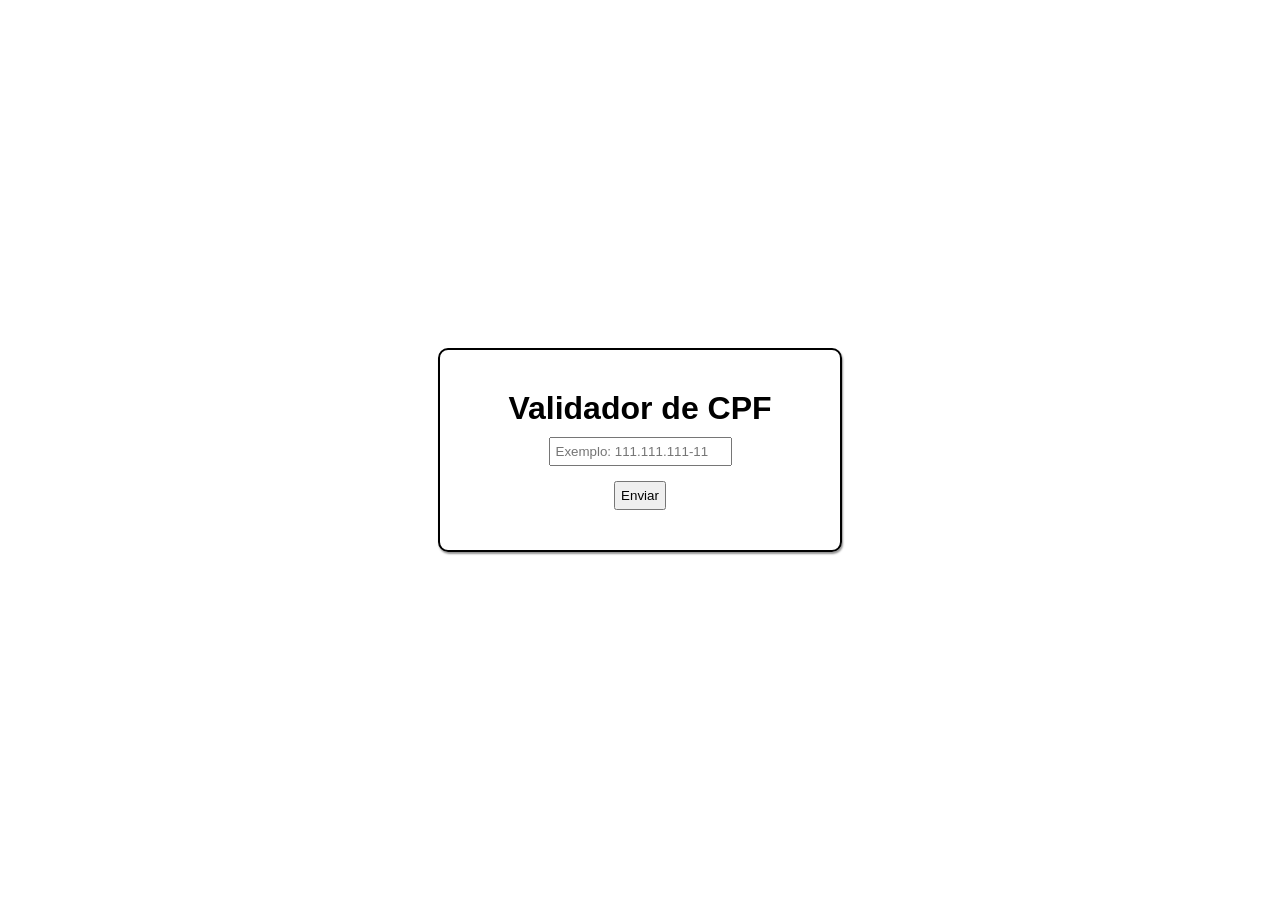
<file: lista-01/exc001/index.html>
<!DOCTYPE html>
<html lang="pt-BR">
<head>
    <meta charset="UTF-8">
    <meta name="viewport" content="width=device-width, initial-scale=1.0">
    <title>Exercício 01</title>
    <link rel="stylesheet" href="style.css">
</head>
<body>
    <div id="container">
        <div id="box">
            <h1>Validador de CPF</h1>
            <label for="icpf"></label>
            <input type="text" id="cpf" name="icpf" placeholder="Exemplo: 111.111.111-11">
            <button onclick="enviar()" id="btnEnviar">Enviar</button>
        </div>
    </div>
    <script src="script.js"></script>
</body>
</html>
</file>
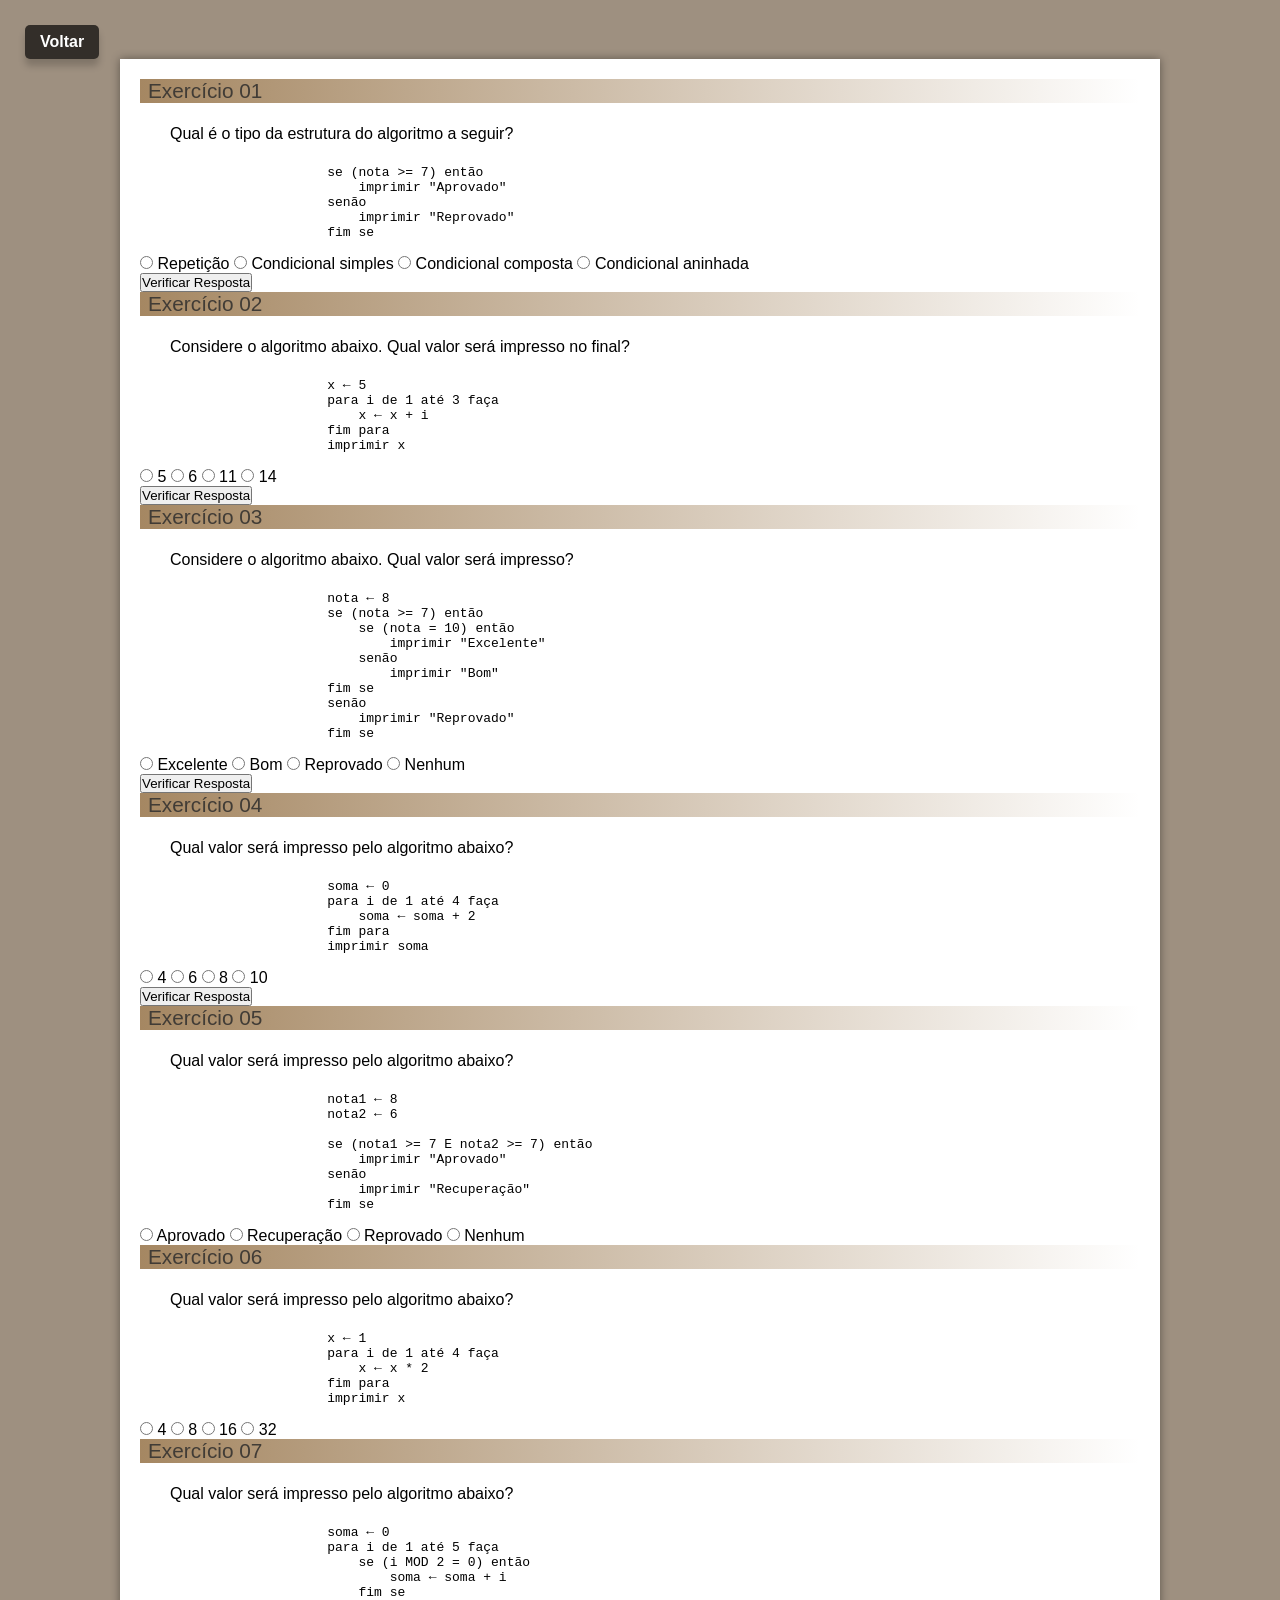
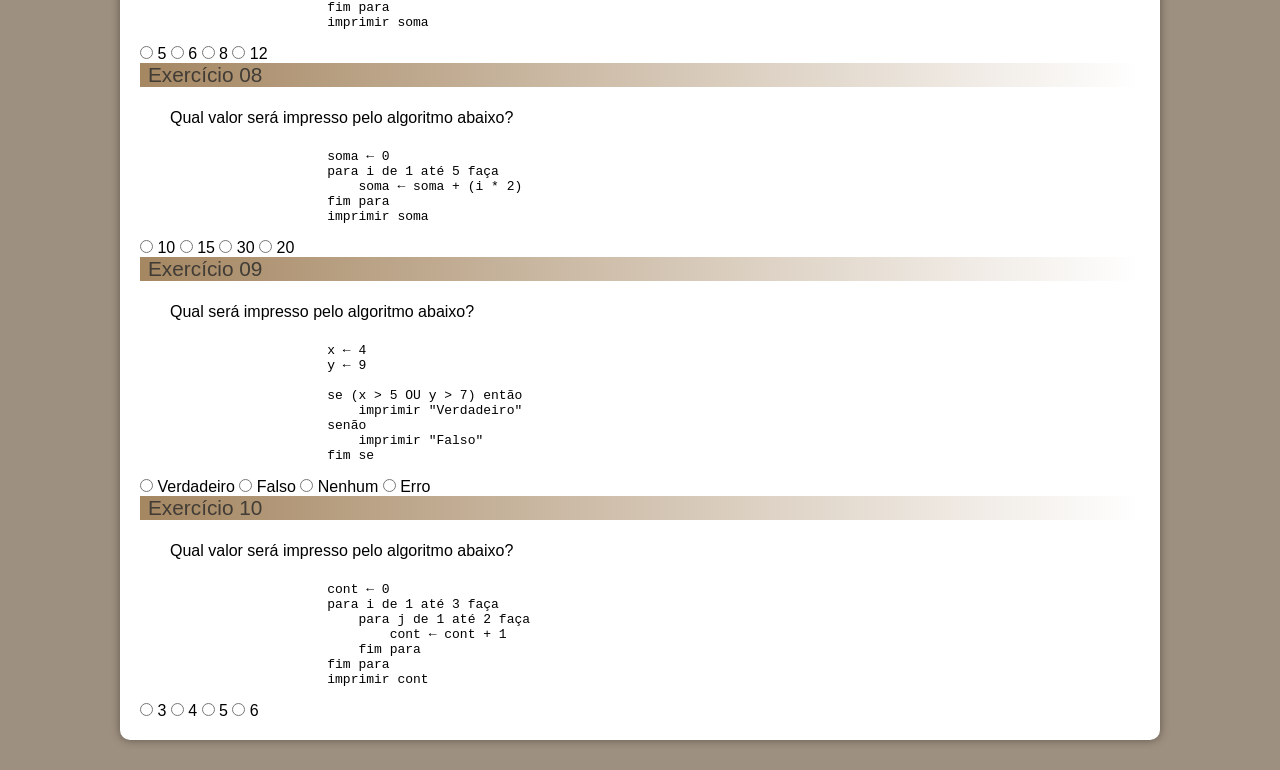
<file: atividade-02/exercicios.html>
<!DOCTYPE html>
<html lang="en">
<head>
    <meta charset="UTF-8">
    <meta name="viewport" content="width=device-width, initial-scale=1.0">
    <title>Exercícios| Algoritmos</title>
    <link rel="stylesheet" href="estilo/style.css">
</head>
<body>
    <a href="../main.html" class="button_voltar">Voltar</a>
    <main>
        <article>
            <form id="exercicios">
                <h2>Exercício 01</h2>
                <div class="question">
                    <p>Qual é o tipo da estrutura do algoritmo a seguir?</p>
                    <pre>
                        se (nota >= 7) então
                            imprimir "Aprovado"
                        senão
                            imprimir "Reprovado"
                        fim se
                    </pre>
                    <div class="options">
                        <label><input type="radio" name="q1" value="a"> Repetição</label>
                        <label><input type="radio" name="q1" value="b"> Condicional simples</label>
                        <label><input type="radio" name="q1" value="c"> Condicional composta</label>
                        <label><input type="radio" name="q1" value="d"> Condicional aninhada</label>
                    </div>
                </div>
                <button type="button" onclick="checkAnswer()">Verificar Resposta</button>

                <h2>Exercício 02</h2>
                <div class="question">
                    <p>Considere o algoritmo abaixo. Qual valor será impresso no final?</p>
                    <pre>
                        x ← 5
                        para i de 1 até 3 faça
                            x ← x + i
                        fim para
                        imprimir x
                    </pre>
                        <div class="options">
                            <label><input type="radio" name="q2" value="a"> 5</label>
                            <label><input type="radio" name="q2" value="b"> 6</label>
                            <label><input type="radio" name="q2" value="c"> 11</label>
                            <label><input type="radio" name="q2" value="d"> 14</label>
                        </div>
                </div>
                <button type="button" onclick="checkAnswer()">Verificar Resposta</button>

                <h2>Exercício 03</h2>
                <div class="question">
                    <p>Considere o algoritmo abaixo. Qual valor será impresso?</p>
                    <pre>
                        nota ← 8
                        se (nota >= 7) então
                            se (nota = 10) então
                                imprimir "Excelente"
                            senão
                                imprimir "Bom"
                        fim se
                        senão
                            imprimir "Reprovado"
                        fim se
                    </pre>
                    <div class="options">
                        <label><input type="radio" name="q3" value="a"> Excelente</label>
                        <label><input type="radio" name="q3" value="b"> Bom</label>
                        <label><input type="radio" name="q3" value="c"> Reprovado</label>
                        <label><input type="radio" name="q3" value="d"> Nenhum</label>
                    </div>
                </div>
                <button type="button" onclick="checkAnswer()">Verificar Resposta</button>

                <h2>Exercício 04</h2>
                <div class="question">
                    <p>Qual valor será impresso pelo algoritmo abaixo?</p>
                    <pre>
                        soma ← 0
                        para i de 1 até 4 faça
                            soma ← soma + 2
                        fim para
                        imprimir soma
                    </pre>
                    <div class="options">
                        <label><input type="radio" name="q4" value="a"> 4</label>
                        <label><input type="radio" name="q4" value="b"> 6</label>
                        <label><input type="radio" name="q4" value="c"> 8</label>
                        <label><input type="radio" name="q4" value="d"> 10</label>
                    </div>
                </div>   
                <button type="button" onclick="checkAnswer()">Verificar Resposta</button>

                <h2>Exercício 05</h2>
                    <div class="question">
                    <p>Qual valor será impresso pelo algoritmo abaixo?</p>
                    <pre>
                        nota1 ← 8
                        nota2 ← 6

                        se (nota1 >= 7 E nota2 >= 7) então
                            imprimir "Aprovado"
                        senão
                            imprimir "Recuperação"
                        fim se
                    </pre>
                    <div class="options">
                        <label><input type="radio" name="q5" value="a"> Aprovado</label>
                        <label><input type="radio" name="q5" value="b"> Recuperação</label>
                        <label><input type="radio" name="q5" value="c"> Reprovado</label>
                        <label><input type="radio" name="q5" value="d"> Nenhum</label>
                    </div>
                </div>

                <h2>Exercício 06</h2>
                <div class="question">
                    <p>Qual valor será impresso pelo algoritmo abaixo?</p>
                    <pre>
                        x ← 1
                        para i de 1 até 4 faça
                            x ← x * 2
                        fim para
                        imprimir x
                    </pre>
                    <div class="options">
                        <label><input type="radio" name="q6" value="a"> 4</label>
                        <label><input type="radio" name="q6" value="b"> 8</label>
                        <label><input type="radio" name="q6" value="c"> 16</label>
                        <label><input type="radio" name="q6" value="d"> 32</label>
                    </div>
                </div>

                <h2>Exercício 07</h2>
                <div class="question">
                    <p>Qual valor será impresso pelo algoritmo abaixo?</p>
                    <pre>
                        soma ← 0
                        para i de 1 até 5 faça
                            se (i MOD 2 = 0) então
                                soma ← soma + i
                            fim se
                        fim para
                        imprimir soma
                    </pre>
                    <div class="options">
                        <label><input type="radio" name="q7" value="a"> 5</label>
                        <label><input type="radio" name="q7" value="b"> 6</label>
                        <label><input type="radio" name="q7" value="c"> 8</label>
                        <label><input type="radio" name="q7" value="d"> 12</label>
                    </div>
                </div>

                <h2>Exercício 08</h2>
                <div class="question">
                    <p>Qual valor será impresso pelo algoritmo abaixo?</p>
                    <pre>
                        soma ← 0
                        para i de 1 até 5 faça
                            soma ← soma + (i * 2)
                        fim para
                        imprimir soma
                    </pre>
                    <div class="options">
                        <label><input type="radio" name="q13" value="a"> 10</label>
                        <label><input type="radio" name="q13" value="b"> 15</label>
                        <label><input type="radio" name="q13" value="c"> 30</label>
                        <label><input type="radio" name="q13" value="d"> 20</label>
                    </div>
                </div>

                <h2>Exercício 09</h2>
                <div class="question">
                    <p>Qual será impresso pelo algoritmo abaixo?</p>
                    <pre>
                        x ← 4
                        y ← 9

                        se (x > 5 OU y > 7) então
                            imprimir "Verdadeiro"
                        senão
                            imprimir "Falso"
                        fim se
                    </pre>
                    <div class="options">
                        <label><input type="radio" name="q14" value="a"> Verdadeiro</label>
                        <label><input type="radio" name="q14" value="b"> Falso</label>
                        <label><input type="radio" name="q14" value="c"> Nenhum</label>
                        <label><input type="radio" name="q14" value="d"> Erro</label>
                    </div>
                </div>

                <h2>Exercício 10</h2>
                <div class="question">
                    <p>Qual valor será impresso pelo algoritmo abaixo?</p>
                    <pre>
                        cont ← 0
                        para i de 1 até 3 faça
                            para j de 1 até 2 faça
                                cont ← cont + 1
                            fim para
                        fim para
                        imprimir cont
                    </pre>
                    <div class="options">
                        <label><input type="radio" name="q15" value="a"> 3</label>
                        <label><input type="radio" name="q15" value="b"> 4</label>
                        <label><input type="radio" name="q15" value="c"> 5</label>
                        <label><input type="radio" name="q15" value="d"> 6</label>
                    </div>
                </div>
            </form>
        </article>
    </main>

</body>
</html>
</file>
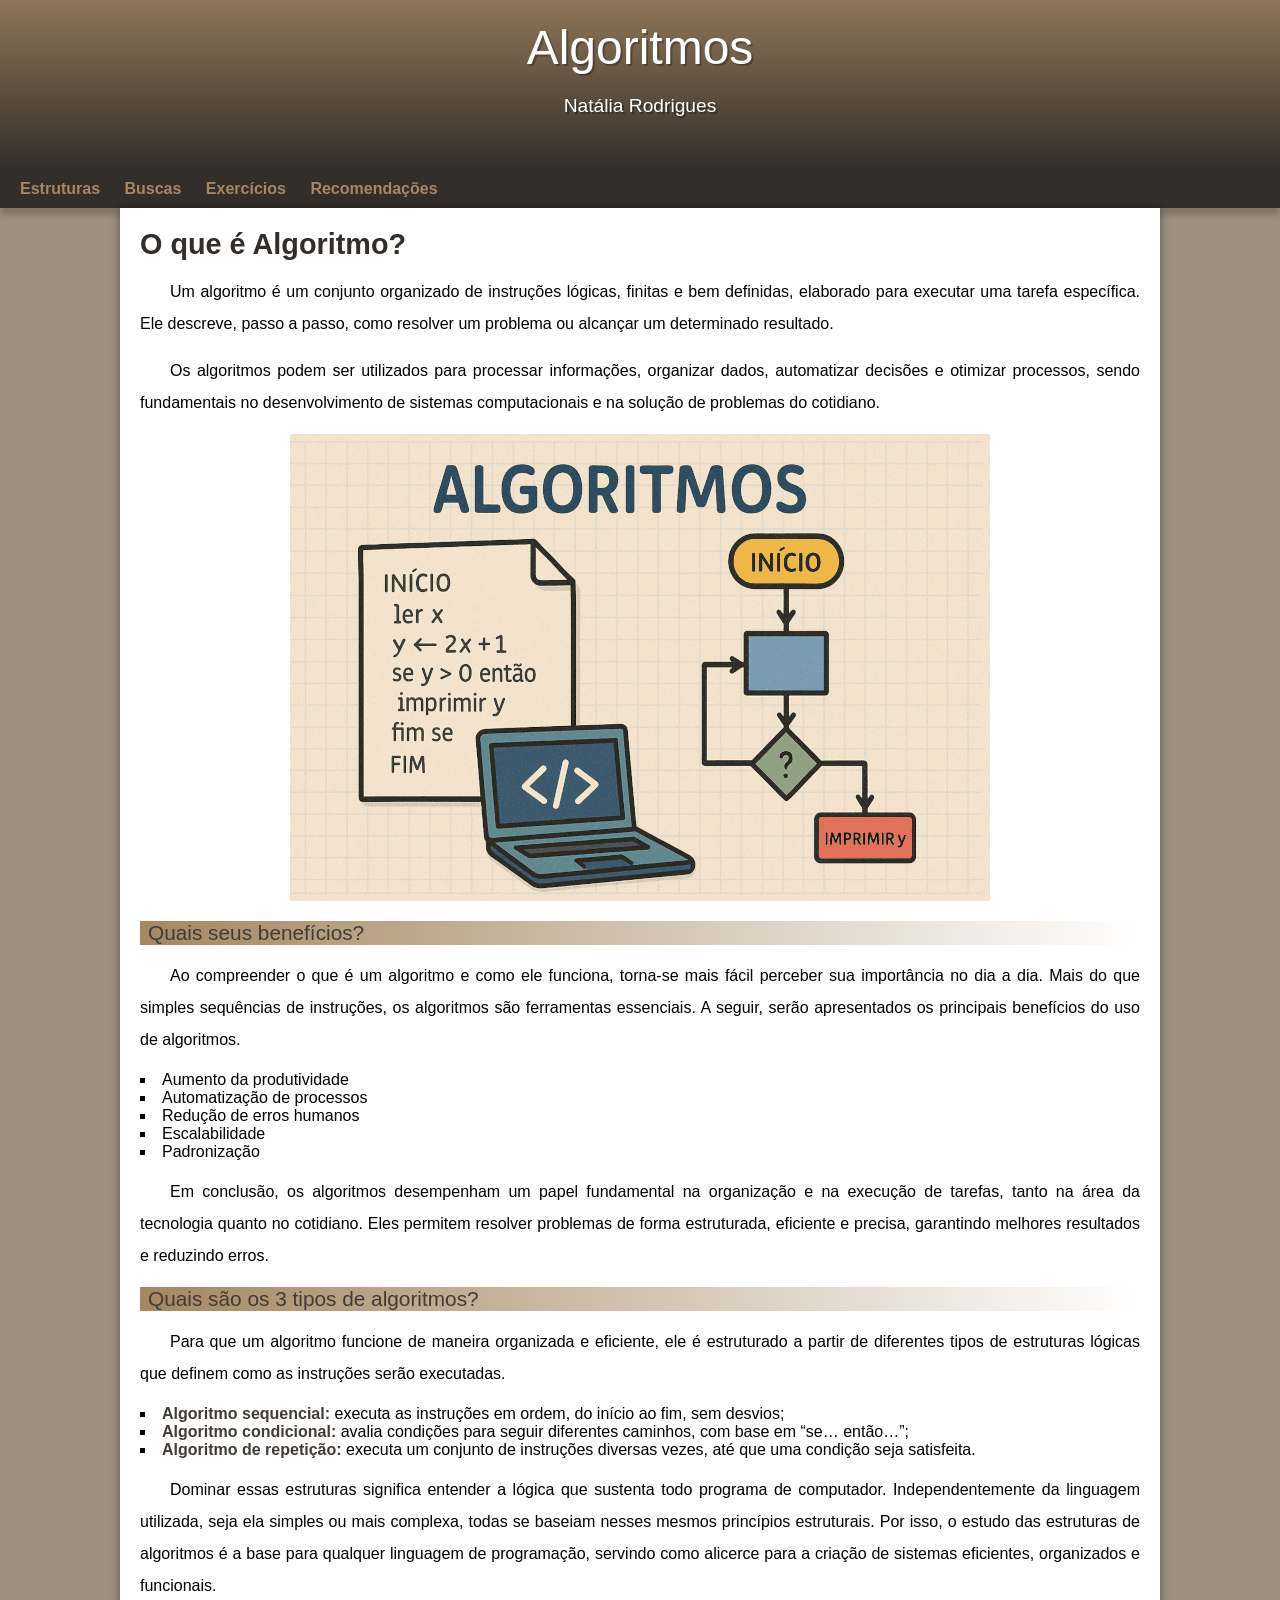
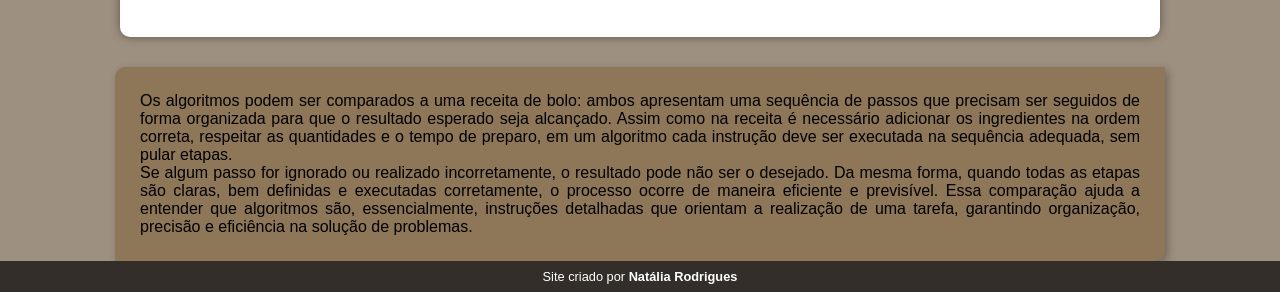
<file: atividade-02/main.html>
<!DOCTYPE html>
<html lang="pt-BR">
<head>
    <meta charset="UTF-8">
    <meta name="viewport" content="width=device-width, initial-scale=1.0">
    <title>Algoritmos</title>
    <link rel="stylesheet" href="estilo/style.css">
</head>
<body>
    <header>
        <h1>Algoritmos</h1>
        <p>Natália Rodrigues</p>
    </header>
    <nav>
        <a href="#">Estruturas</a>
        <a href="#">Buscas</a>
        <a href="exercicios.html">Exercícios</a>
        <a href="#">Recomendações</a>
    </nav>
    <main>
        <article>
            <h1>O que é Algoritmo?</h1>
            <p>Um algoritmo é um conjunto organizado de instruções lógicas, finitas e bem definidas, elaborado para executar uma tarefa específica. Ele descreve, passo a passo, como resolver um problema ou alcançar um determinado resultado.</p>
            <p>Os algoritmos podem ser utilizados para processar informações, organizar dados, automatizar decisões e otimizar processos, sendo fundamentais no desenvolvimento de sistemas computacionais e na solução de problemas do cotidiano.</p>
            <img src="imagens/algoritmo700.png" alt="Algoritmo">
            <h2>Quais seus benefícios?</h2>
            <p>Ao compreender o que é um algoritmo e como ele funciona, torna-se mais fácil perceber sua importância no dia a dia. Mais do que simples sequências de instruções, os algoritmos são ferramentas essenciais. A seguir, serão apresentados os principais benefícios do uso de algoritmos. </p>
            <ul>
                <li>Aumento da produtividade</li>
                <li>Automatização de processos</li>
                <li>Redução de erros humanos</li>
                <li>Escalabilidade</li>
                <li>Padronização</li>
            </ul>
            <p>Em conclusão, os algoritmos desempenham um papel fundamental na organização e na execução de tarefas, tanto na área da tecnologia quanto no cotidiano. Eles permitem resolver problemas de forma estruturada, eficiente e precisa, garantindo melhores resultados e reduzindo erros.</p>
            <h2>Quais são os 3 tipos de algoritmos?</h2>
            <p>Para que um algoritmo funcione de maneira organizada e eficiente, ele é estruturado a partir de diferentes tipos de estruturas lógicas que definem como as instruções serão executadas.</p>
            <ul>
                <li><strong>Algoritmo sequencial:</strong>   executa as instruções em ordem, do início ao fim, sem desvios;</li>
                <li><strong>Algoritmo condicional:</strong>  avalia condições para seguir diferentes caminhos, com base em “se… então…”;</li>
                <li><strong>Algoritmo de repetição:</strong> executa um conjunto de instruções diversas vezes, até que uma condição seja satisfeita.</li>
            </ul>
            <p>Dominar essas estruturas significa entender a lógica que sustenta todo programa de computador. Independentemente da linguagem utilizada, seja ela simples ou mais complexa, todas se baseiam nesses mesmos princípios estruturais. Por isso, o estudo das estruturas de algoritmos é a base para qualquer linguagem de programação, servindo como alicerce para a criação de sistemas eficientes, organizados e funcionais.</p>
        </article>
    </main>
    <aside>
        <p>Os algoritmos podem ser comparados a uma receita de bolo: ambos apresentam uma sequência de passos que precisam ser seguidos de forma organizada para que o resultado esperado seja alcançado. Assim como na receita é necessário adicionar os ingredientes na ordem correta, respeitar as quantidades e o tempo de preparo, em um algoritmo cada instrução deve ser executada na sequência adequada, sem pular etapas.</p>
        <p>Se algum passo for ignorado ou realizado incorretamente, o resultado pode não ser o desejado. Da mesma forma, quando todas as etapas são claras, bem definidas e executadas corretamente, o processo ocorre de maneira eficiente e previsível. Essa comparação ajuda a entender que algoritmos são, essencialmente, instruções detalhadas que orientam a realização de uma tarefa, garantindo organização, precisão e eficiência na solução de problemas.</p>
    </aside>
    <footer>
        <p>Site criado por <a href="https://www.linkedin.com/in/nat%C3%A1lia-rodrigues-74b811364/" target="_blank">Natália Rodrigues</a></p>
    </footer>
</body>
</html>
</file>
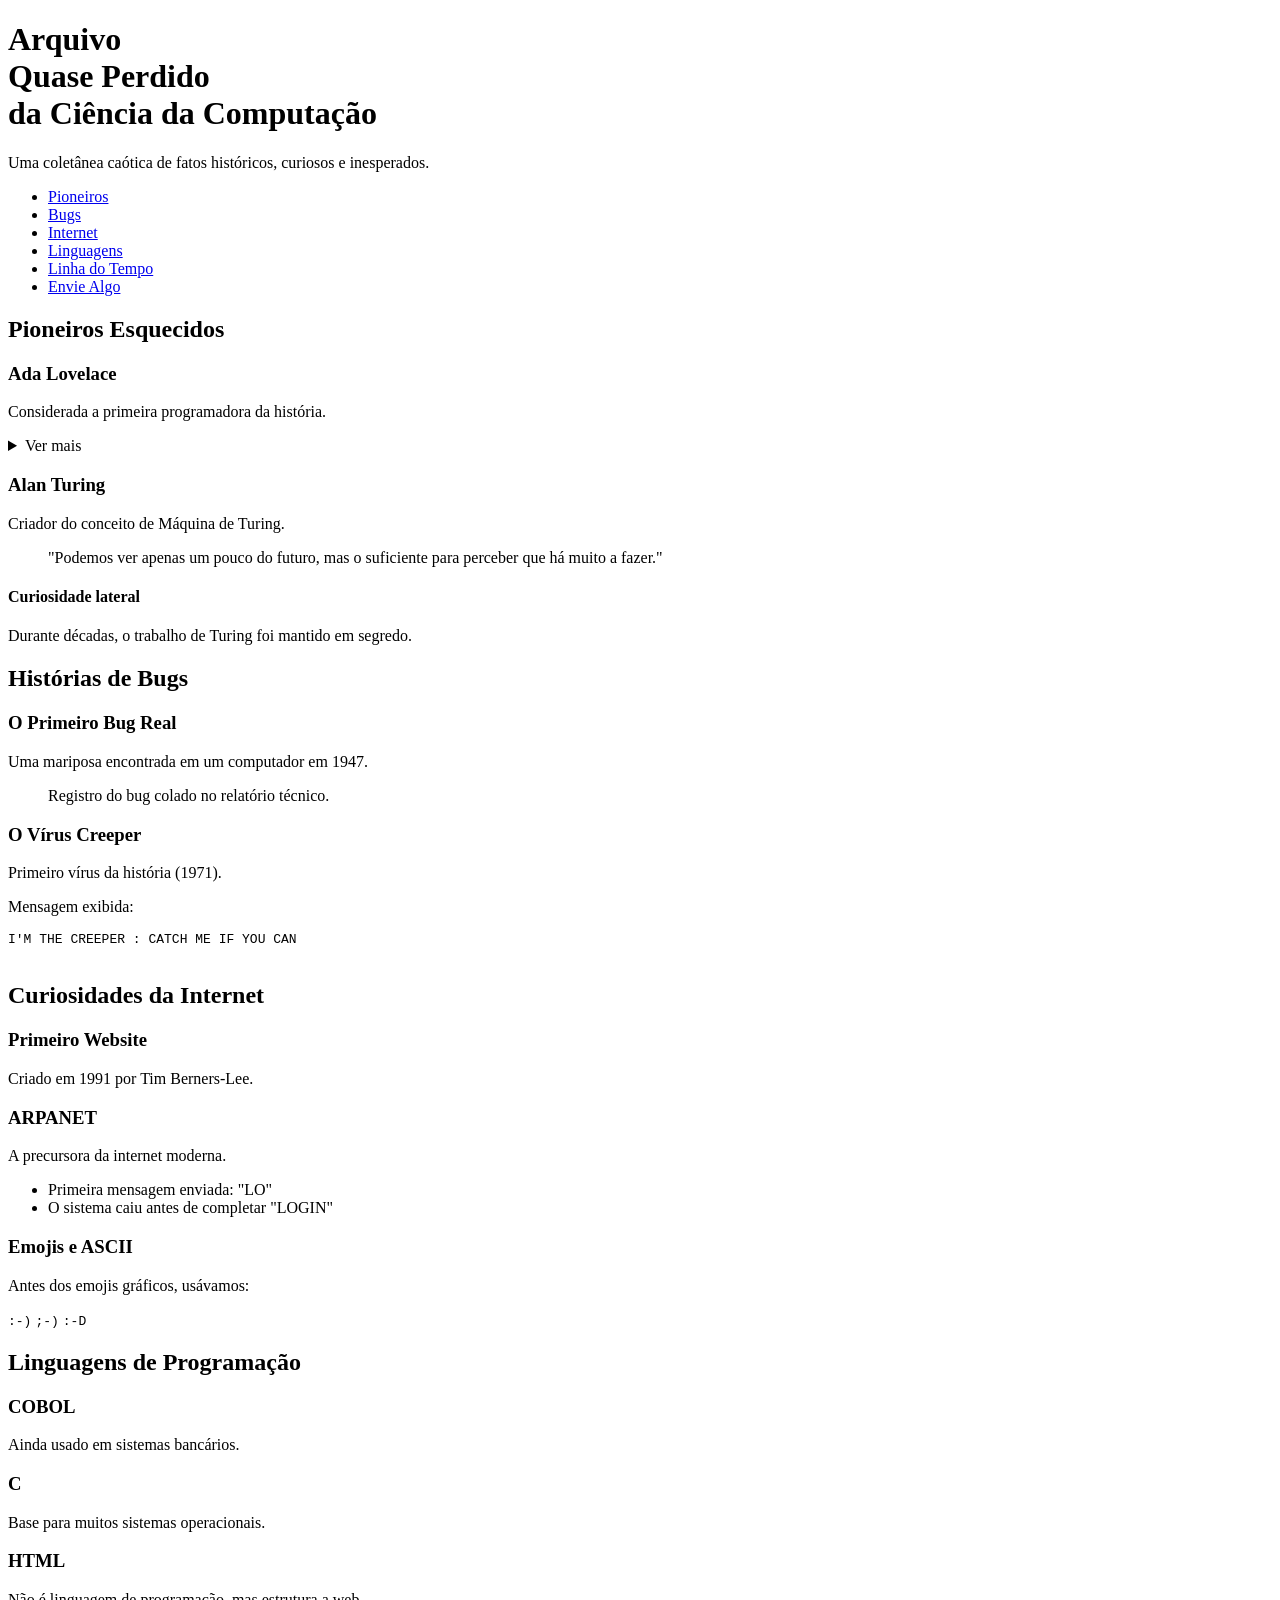
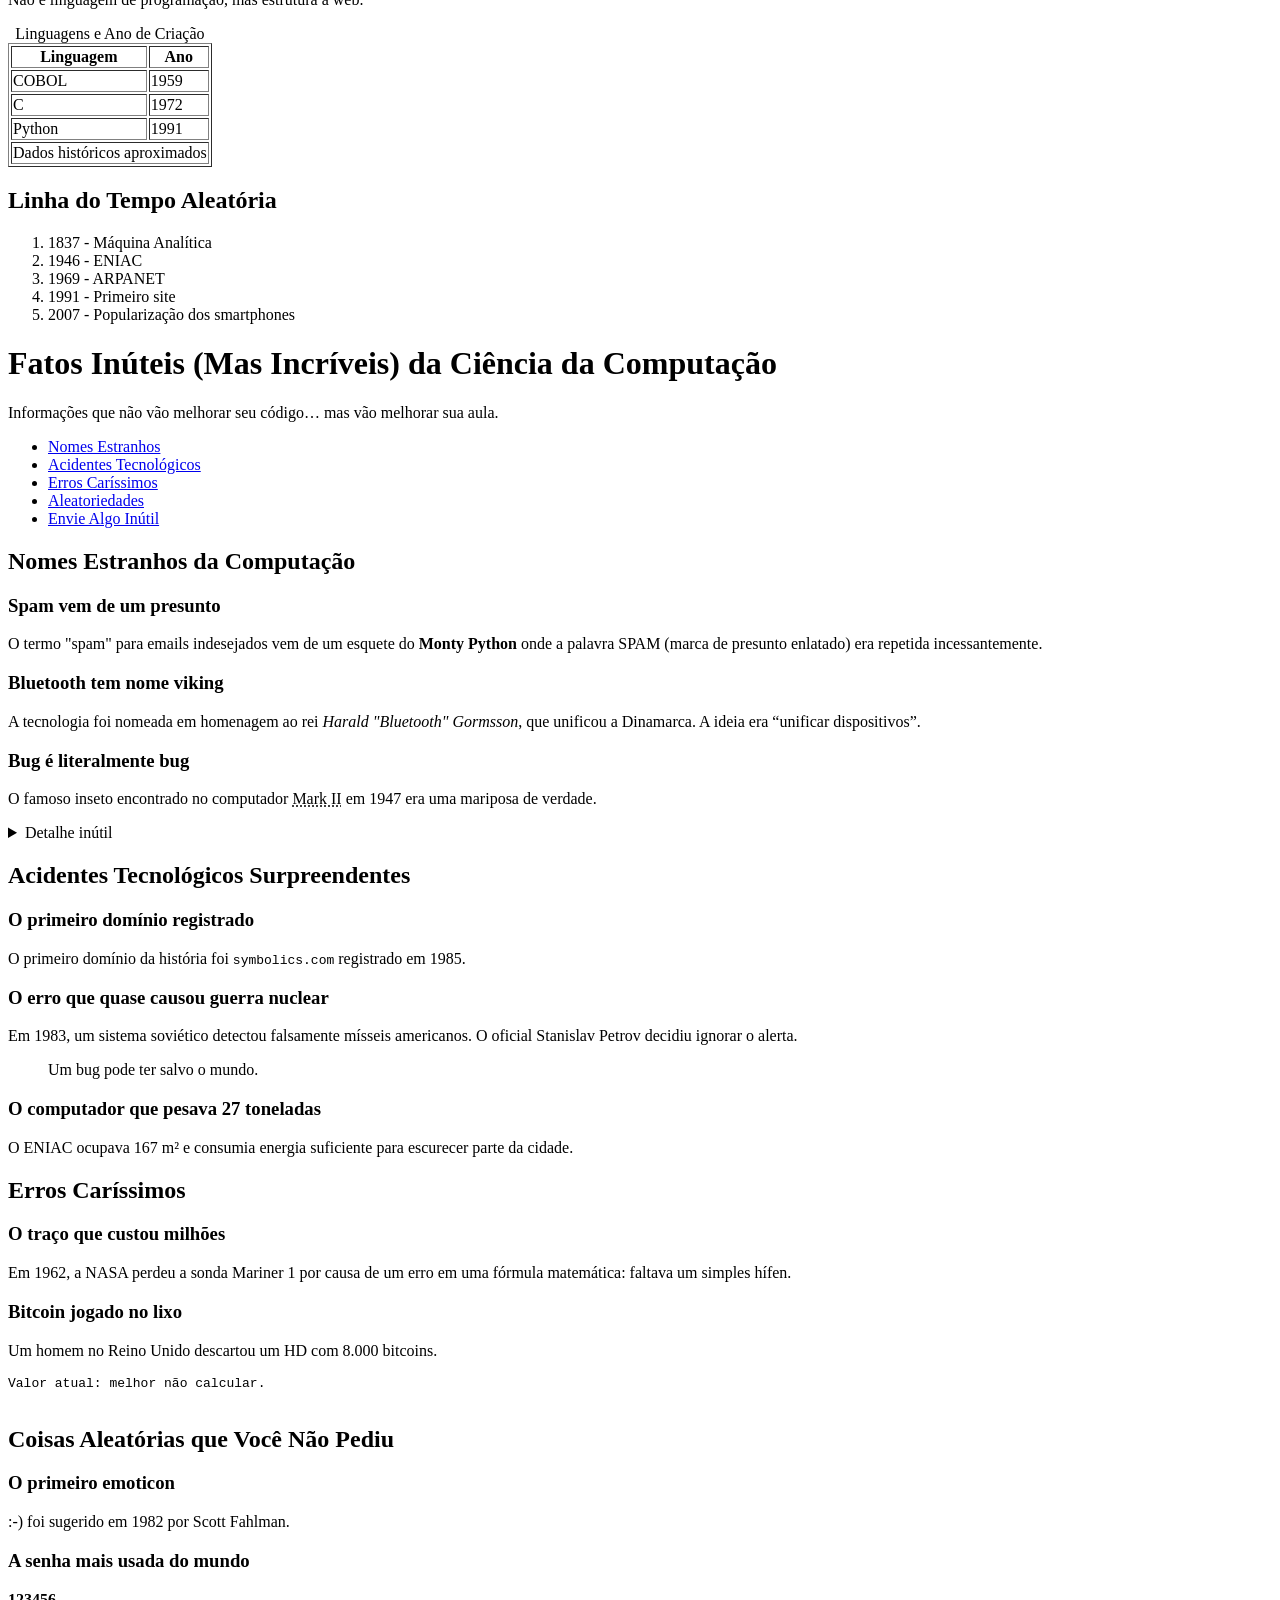
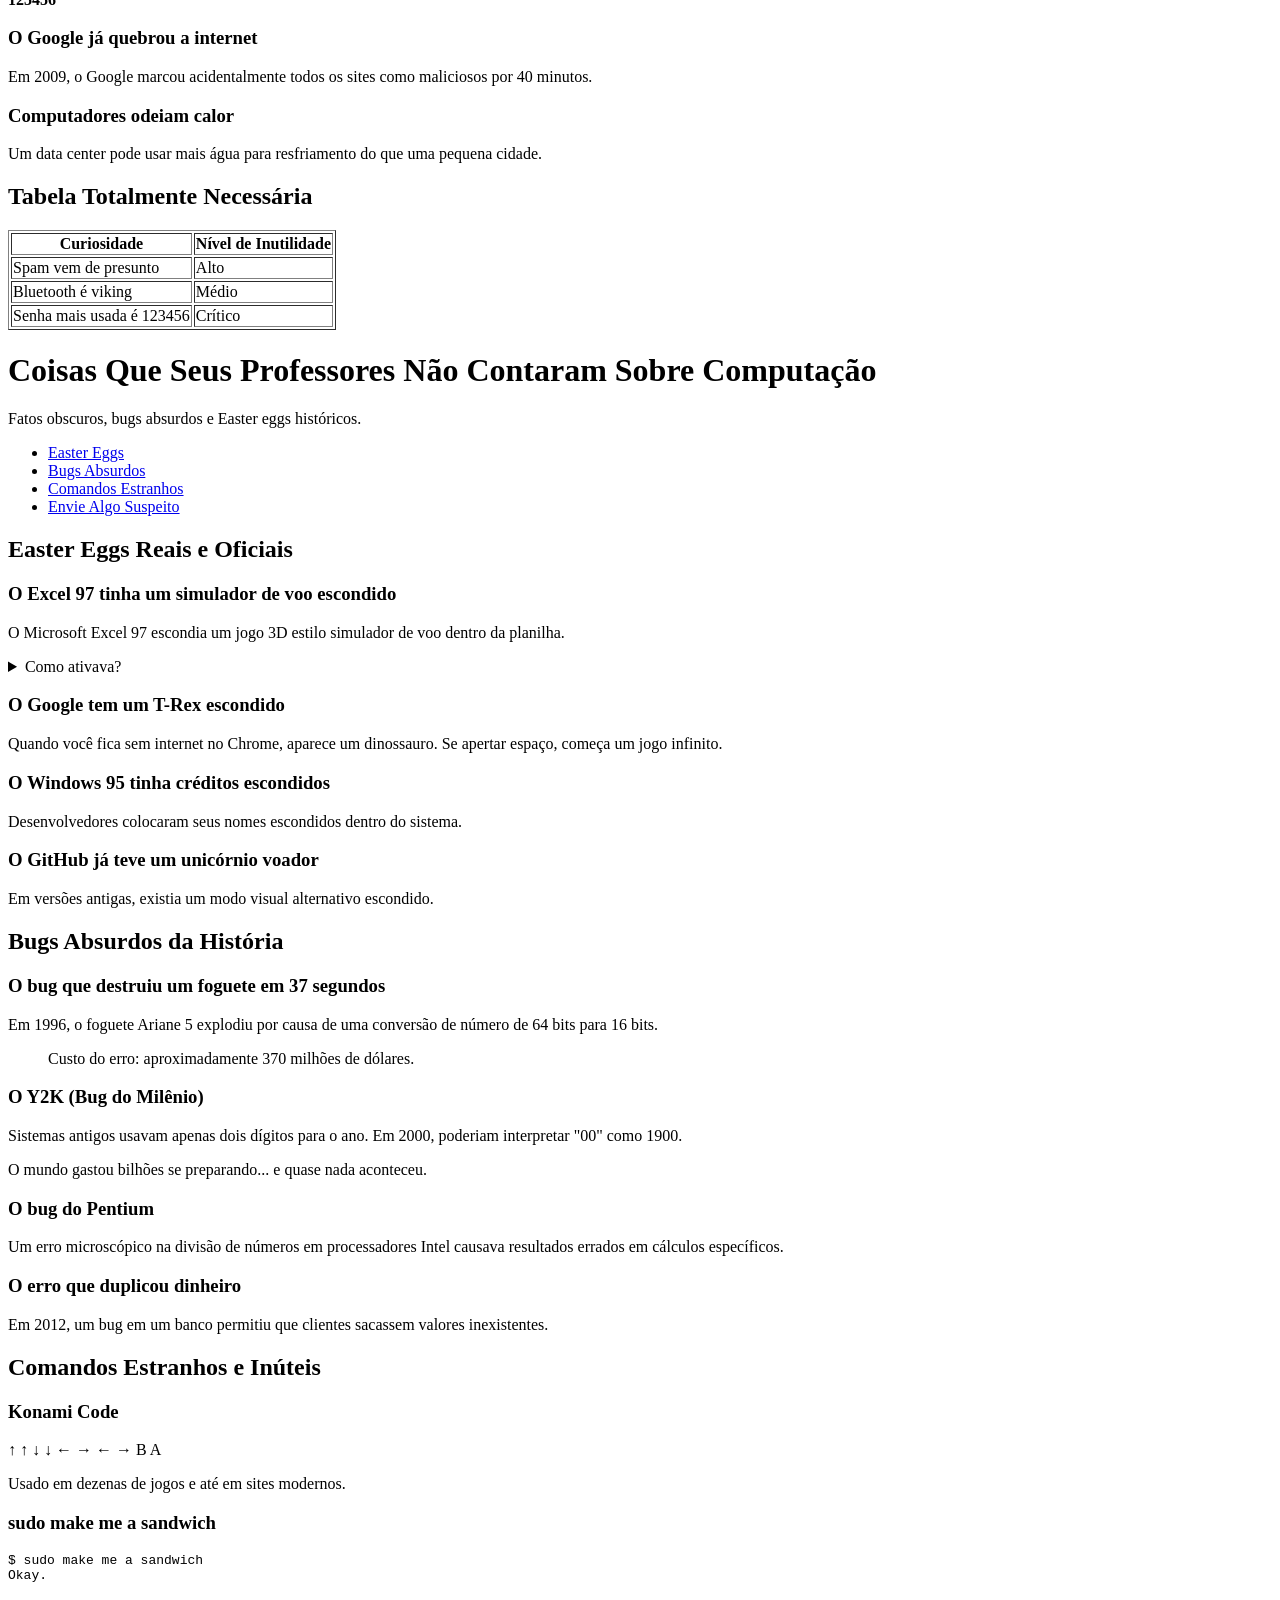
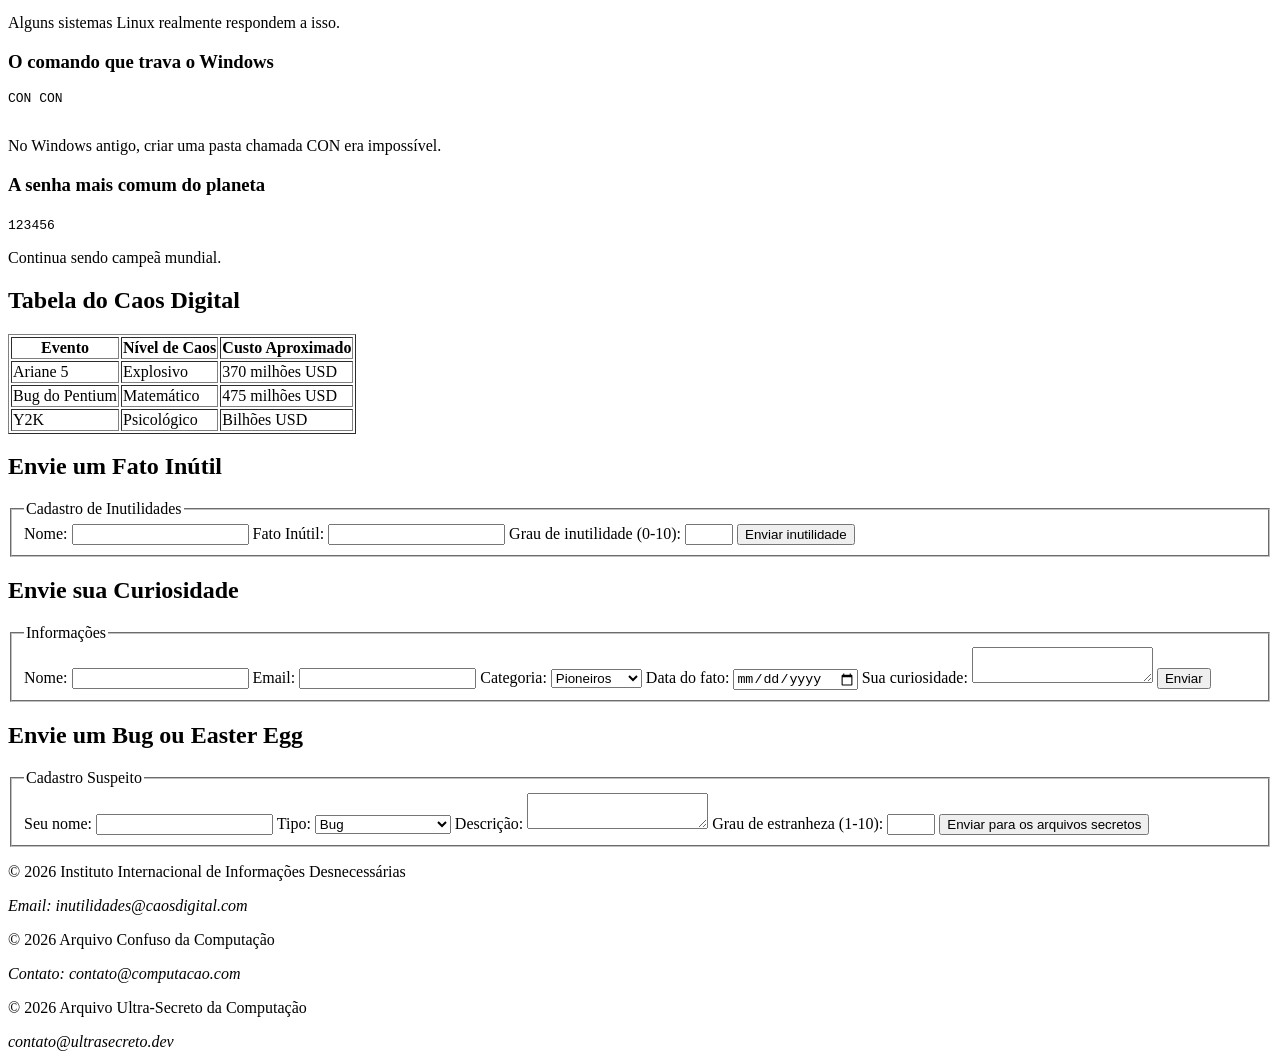
<file: atividade-03 copy/main.html>
<!DOCTYPE html>
<html lang="pt-br">
<head>
    <meta charset="UTF-8">
    <meta name="description" content="Curiosidades e fatos históricos da Ciência da Computação">
    <meta name="author" content="Portal Computação">
    <meta name="viewport" content="width=device-width, initial-scale=1.0">
    <title>Arquivo Confuso da Computação</title>
    <link rel="stylesheet" href="estilo/style.css">
</head>

<body>

<div id="pagina">

    <header id="topo">
        <h1>Arquivo <br><span class="apagado">Quase Perdido</span> <br> da Ciência da Computação</h1>
        <p>Uma coletânea caótica de fatos históricos, curiosos e inesperados.</p>
    </header>

    <nav id="menu-principal">
        <ul>
            <li><a href="#pioneiros">Pioneiros</a></li>
            <li><a href="#bugs">Bugs</a></li>
            <li><a href="#internet">Internet</a></li>
            <li><a href="#linguagens">Linguagens</a></li>
            <li><a href="#linha-do-tempo">Linha do Tempo</a></li>
            <li><a href="#formulario">Envie Algo</a></li>
        </ul>
    </nav>

    <main>

        <section id="pioneiros">
            <h2>Pioneiros Esquecidos</h2>

            <article>
                <h3>Ada Lovelace</h3>
                <p>Considerada a primeira programadora da história.</p>
                <details>
                    <summary>Ver mais</summary>
                    <p>Ela escreveu um algoritmo para a Máquina Analítica no século XIX.</p>
                </details>
            </article>

            <article>
                <h3>Alan Turing</h3>
                <p>Criador do conceito de Máquina de Turing.</p>
                <blockquote>
                    "Podemos ver apenas um pouco do futuro, mas o suficiente para perceber que há muito a fazer."
                </blockquote>
            </article>

            <aside>
                <h4>Curiosidade lateral</h4>
                <p>Durante décadas, o trabalho de Turing foi mantido em segredo.</p>
            </aside>
        </section>

        <section id="bugs">
            <h2>Histórias de Bugs</h2>

            <article>
                <h3>O Primeiro Bug Real</h3>
                <p>Uma mariposa encontrada em um computador em 1947.</p>
                <figure>
                    <figcaption>Registro do bug colado no relatório técnico.</figcaption>
                </figure>
            </article>

            <article>
                <h3>O Vírus Creeper</h3>
                <p>Primeiro vírus da história (1971).</p>
                <p>Mensagem exibida:</p>
                <pre>
I'M THE CREEPER : CATCH ME IF YOU CAN
                </pre>
            </article>
        </section>

        <section id="internet">
            <h2>Curiosidades da Internet</h2>

            <article>
                <h3>Primeiro Website</h3>
                <p>Criado em 1991 por Tim Berners-Lee.</p>
            </article>

            <article>
                <h3>ARPANET</h3>
                <p>A precursora da internet moderna.</p>
                <ul>
                    <li>Primeira mensagem enviada: "LO"</li>
                    <li>O sistema caiu antes de completar "LOGIN"</li>
                </ul>
            </article>

            <article>
                <h3>Emojis e ASCII</h3>
                <p>Antes dos emojis gráficos, usávamos:</p>
                <code>:-)</code>
                <code>;-)</code>
                <code>:-D</code>
            </article>
        </section>

        <section id="linguagens">
            <h2>Linguagens de Programação</h2>

            <article>
                <h3>COBOL</h3>
                <p>Ainda usado em sistemas bancários.</p>
            </article>

            <article>
                <h3>C</h3>
                <p>Base para muitos sistemas operacionais.</p>
            </article>

            <article>
                <h3>HTML</h3>
                <p>Não é linguagem de programação, mas estrutura a web.</p>
            </article>

            <div>
                <table border="1">
                    <caption>Linguagens e Ano de Criação</caption>
                    <thead>
                        <tr>
                            <th>Linguagem</th>
                            <th>Ano</th>
                        </tr>
                    </thead>
                    <tbody>
                        <tr>
                            <td>COBOL</td>
                            <td>1959</td>
                        </tr>
                        <tr>
                            <td>C</td>
                            <td>1972</td>
                        </tr>
                        <tr>
                            <td>Python</td>
                            <td>1991</td>
                        </tr>
                    </tbody>
                    <tfoot>
                        <tr>
                            <td colspan="2">Dados históricos aproximados</td>
                        </tr>
                    </tfoot>
                </table>
            </div>
        </section>

        <section id="linha-do-tempo">
            <h2>Linha do Tempo Aleatória</h2>

            <ol>
                <li>1837 - Máquina Analítica</li>
                <li>1946 - ENIAC</li>
                <li>1969 - ARPANET</li>
                <li>1991 - Primeiro site</li>
                <li>2007 - Popularização dos smartphones</li>
            </ol>
        </section>


</div>


<header>
    <h1>Fatos Inúteis (Mas Incríveis) da Ciência da Computação</h1>
    <p>Informações que não vão melhorar seu código… mas vão melhorar sua aula.</p>
</header>

<nav>
    <ul>
        <li><a href="#nomes">Nomes Estranhos</a></li>
        <li><a href="#acidentes">Acidentes Tecnológicos</a></li>
        <li><a href="#dinheiro">Erros Caríssimos</a></li>
        <li><a href="#aleatorio">Aleatoriedades</a></li>
        <li><a href="#form">Envie Algo Inútil</a></li>
    </ul>
</nav>



<section id="nomes">
    <h2>Nomes Estranhos da Computação</h2>

    <article>
        <h3>Spam vem de um presunto</h3>
        <p>
            O termo "spam" para emails indesejados vem de um esquete do 
            <strong>Monty Python</strong> onde a palavra SPAM (marca de presunto enlatado) 
            era repetida incessantemente.
        </p>
    </article>

    <article>
        <h3>Bluetooth tem nome viking</h3>
        <p>
            A tecnologia foi nomeada em homenagem ao rei 
            <em>Harald "Bluetooth" Gormsson</em>, que unificou a Dinamarca.
            A ideia era “unificar dispositivos”.
        </p>
    </article>

    <article>
        <h3>Bug é literalmente bug</h3>
        <p>
            O famoso inseto encontrado no computador 
            <abbr title="Harvard Mark II">Mark II</abbr> em 1947 
            era uma mariposa de verdade.
        </p>
        <details>
            <summary>Detalhe inútil</summary>
            <p>O inseto ainda está preservado em um museu.</p>
        </details>
    </article>

</section>


<section id="acidentes">

    <h2>Acidentes Tecnológicos Surpreendentes</h2>

    <article>
        <h3>O primeiro domínio registrado</h3>
        <p>
            O primeiro domínio da história foi 
            <code>symbolics.com</code> registrado em 1985.
        </p>
    </article>

    <article>
        <h3>O erro que quase causou guerra nuclear</h3>
        <p>
            Em 1983, um sistema soviético detectou falsamente mísseis americanos.
            O oficial Stanislav Petrov decidiu ignorar o alerta.
        </p>
        <blockquote>
            Um bug pode ter salvo o mundo.
        </blockquote>
    </article>

    <article>
        <h3>O computador que pesava 27 toneladas</h3>
        <p>
            O ENIAC ocupava 167 m² e consumia energia suficiente para escurecer parte da cidade.
        </p>
    </article>

</section>


<section id="dinheiro">

    <h2>Erros Caríssimos</h2>

    <article>
        <h3>O traço que custou milhões</h3>
        <p>
            Em 1962, a NASA perdeu a sonda Mariner 1 por causa de um erro em uma fórmula matemática:
            faltava um simples hífen.
        </p>
    </article>

    <article>
        <h3>Bitcoin jogado no lixo</h3>
        <p>
            Um homem no Reino Unido descartou um HD com 8.000 bitcoins.
        </p>
        <pre>
Valor atual: melhor não calcular.
        </pre>
    </article>

</section>


<section id="aleatorio">

    <h2>Coisas Aleatórias que Você Não Pediu</h2>

    <article>
        <h3>O primeiro emoticon</h3>
        <p>
            :-) foi sugerido em 1982 por Scott Fahlman.
        </p>
    </article>

    <article>
        <h3>A senha mais usada do mundo</h3>
        <p><strong>123456</strong></p>
    </article>

    <article>
        <h3>O Google já quebrou a internet</h3>
        <p>
            Em 2009, o Google marcou acidentalmente todos os sites como maliciosos por 40 minutos.
        </p>
    </article>

    <article>
        <h3>Computadores odeiam calor</h3>
        <p>
            Um data center pode usar mais água para resfriamento do que uma pequena cidade.
        </p>
    </article>

</section>


<section>

    <h2>Tabela Totalmente Necessária</h2>

    <table border="1">
        <tr>
            <th>Curiosidade</th>
            <th>Nível de Inutilidade</th>
        </tr>
        <tr>
            <td>Spam vem de presunto</td>
            <td>Alto</td>
        </tr>
        <tr>
            <td>Bluetooth é viking</td>
            <td>Médio</td>
        </tr>
        <tr>
            <td>Senha mais usada é 123456</td>
            <td>Crítico</td>
        </tr>
    </table>

</section>

<header>
    <h1>Coisas Que Seus Professores Não Contaram Sobre Computação</h1>
    <p>Fatos obscuros, bugs absurdos e Easter eggs históricos.</p>
</header>

<nav>
    <ul>
        <li><a href="#easter-eggs">Easter Eggs</a></li>
        <li><a href="#bugs-absurdos">Bugs Absurdos</a></li>
        <li><a href="#comandos-secretos">Comandos Estranhos</a></li>
        <li><a href="#formulario-secreto">Envie Algo Suspeito</a></li>
    </ul>
</nav>


<section id="easter-eggs">

    <h2>Easter Eggs Reais e Oficiais</h2>

    <article>
        <h3>O Excel 97 tinha um simulador de voo escondido</h3>
        <p>
            O Microsoft Excel 97 escondia um jogo 3D estilo simulador de voo 
            dentro da planilha.
        </p>
        <details>
            <summary>Como ativava?</summary>
            <p>Era preciso selecionar células específicas e usar combinações absurdas de teclado.</p>
        </details>
    </article>

    <article>
        <h3>O Google tem um T-Rex escondido</h3>
        <p>
            Quando você fica sem internet no Chrome, aparece um dinossauro.
            Se apertar espaço, começa um jogo infinito.
        </p>
    </article>

    <article>
        <h3>O Windows 95 tinha créditos escondidos</h3>
        <p>
            Desenvolvedores colocaram seus nomes escondidos dentro do sistema.
        </p>
    </article>

    <article>
        <h3>O GitHub já teve um unicórnio voador</h3>
        <p>
            Em versões antigas, existia um modo visual alternativo escondido.
        </p>
    </article>

</section>



<section id="bugs-absurdos">

    <h2>Bugs Absurdos da História</h2>

    <article>
        <h3>O bug que destruiu um foguete em 37 segundos</h3>
        <p>
            Em 1996, o foguete Ariane 5 explodiu por causa de uma conversão de número
            de 64 bits para 16 bits.
        </p>
        <blockquote>
            Custo do erro: aproximadamente 370 milhões de dólares.
        </blockquote>
    </article>

    <article>
        <h3>O Y2K (Bug do Milênio)</h3>
        <p>
            Sistemas antigos usavam apenas dois dígitos para o ano.
            Em 2000, poderiam interpretar "00" como 1900.
        </p>
        <p>
            O mundo gastou bilhões se preparando... e quase nada aconteceu.
        </p>
    </article>

    <article>
        <h3>O bug do Pentium</h3>
        <p>
            Um erro microscópico na divisão de números em processadores Intel
            causava resultados errados em cálculos específicos.
        </p>
    </article>

    <article>
        <h3>O erro que duplicou dinheiro</h3>
        <p>
            Em 2012, um bug em um banco permitiu que clientes sacassem valores inexistentes.
        </p>
    </article>

</section>



<section id="comandos-secretos">

    <h2>Comandos Estranhos e Inúteis</h2>

    <article>
        <h3>Konami Code</h3>
        <p>
            ↑ ↑ ↓ ↓ ← → ← → B A
        </p>
        <p>
            Usado em dezenas de jogos e até em sites modernos.
        </p>
    </article>

    <article>
        <h3>sudo make me a sandwich</h3>
        <pre>
$ sudo make me a sandwich
Okay.
        </pre>
        <p>Alguns sistemas Linux realmente respondem a isso.</p>
    </article>

    <article>
        <h3>O comando que trava o Windows</h3>
        <pre>
CON CON
        </pre>
        <p>
            No Windows antigo, criar uma pasta chamada CON era impossível.
        </p>
    </article>

    <article>
        <h3>A senha mais comum do planeta</h3>
        <code>123456</code>
        <p>
            Continua sendo campeã mundial.
        </p>
    </article>

</section>



<section>

    <h2>Tabela do Caos Digital</h2>

    <table border="1">
        <tr>
            <th>Evento</th>
            <th>Nível de Caos</th>
            <th>Custo Aproximado</th>
        </tr>
        <tr>
            <td>Ariane 5</td>
            <td>Explosivo</td>
            <td>370 milhões USD</td>
        </tr>
        <tr>
            <td>Bug do Pentium</td>
            <td>Matemático</td>
            <td>475 milhões USD</td>
        </tr>
        <tr>
            <td>Y2K</td>
            <td>Psicológico</td>
            <td>Bilhões USD</td>
        </tr>
    </table>

</section>


<section id="form">

    <h2>Envie um Fato Inútil</h2>

    <form>
        <fieldset>
            <legend>Cadastro de Inutilidades</legend>

            <label>Nome:</label>
            <input type="text" name="nome">

            <label>Fato Inútil:</label>
            <input type="text" name="fato">

            <label>Grau de inutilidade (0-10):</label>
            <input type="number" name="grau" min="0" max="10">

            <input type="submit" value="Enviar inutilidade">
        </fieldset>
    </form>
    
</section>
 <section id="formulario">
            <h2>Envie sua Curiosidade</h2>

            <form>
                <fieldset>
                    <legend>Informações</legend>

                    <label>Nome:</label>
                    <input type="text" name="nome">

                    <label>Email:</label>
                    <input type="email" name="email">

                    <label>Categoria:</label>
                    <select name="categoria">
                        <option>Pioneiros</option>
                        <option>Bugs</option>
                        <option>Internet</option>
                        <option>Linguagens</option>
                    </select>

                    <label>Data do fato:</label>
                    <input type="date" name="data">

                    <label>Sua curiosidade:</label>
                    <textarea name="curiosidade"></textarea>

                    <input type="submit" value="Enviar">
                </fieldset>
            </form>
        </section>

    
<section id="formulario-secreto">

    <h2>Envie um Bug ou Easter Egg</h2>

    <form>
        <fieldset>
            <legend>Cadastro Suspeito</legend>

            <label>Seu nome:</label>
            <input type="text" name="nome">

            <label>Tipo:</label>
            <select name="tipo">
                <option>Bug</option>
                <option>Easter Egg</option>
                <option>Comando estranho</option>
            </select>

            <label>Descrição:</label>
            <textarea name="descricao"></textarea>

            <label>Grau de estranheza (1-10):</label>
            <input type="number" min="1" max="10">

            <input type="submit" value="Enviar para os arquivos secretos">
        </fieldset>
    </form>

</section>


</main>
</body>
<footer>
    <p>© 2026 Instituto Internacional de Informações Desnecessárias</p>
    <address>Email: inutilidades@caosdigital.com</address>
      <p>&copy; 2026 Arquivo Confuso da Computação</p>
        <address>
            Contato: contato@computacao.com
        </address>
         <p>© 2026 Arquivo Ultra-Secreto da Computação</p>
    <address>contato@ultrasecreto.dev</address>
</footer>

</div>

</body>
</html>
</file>
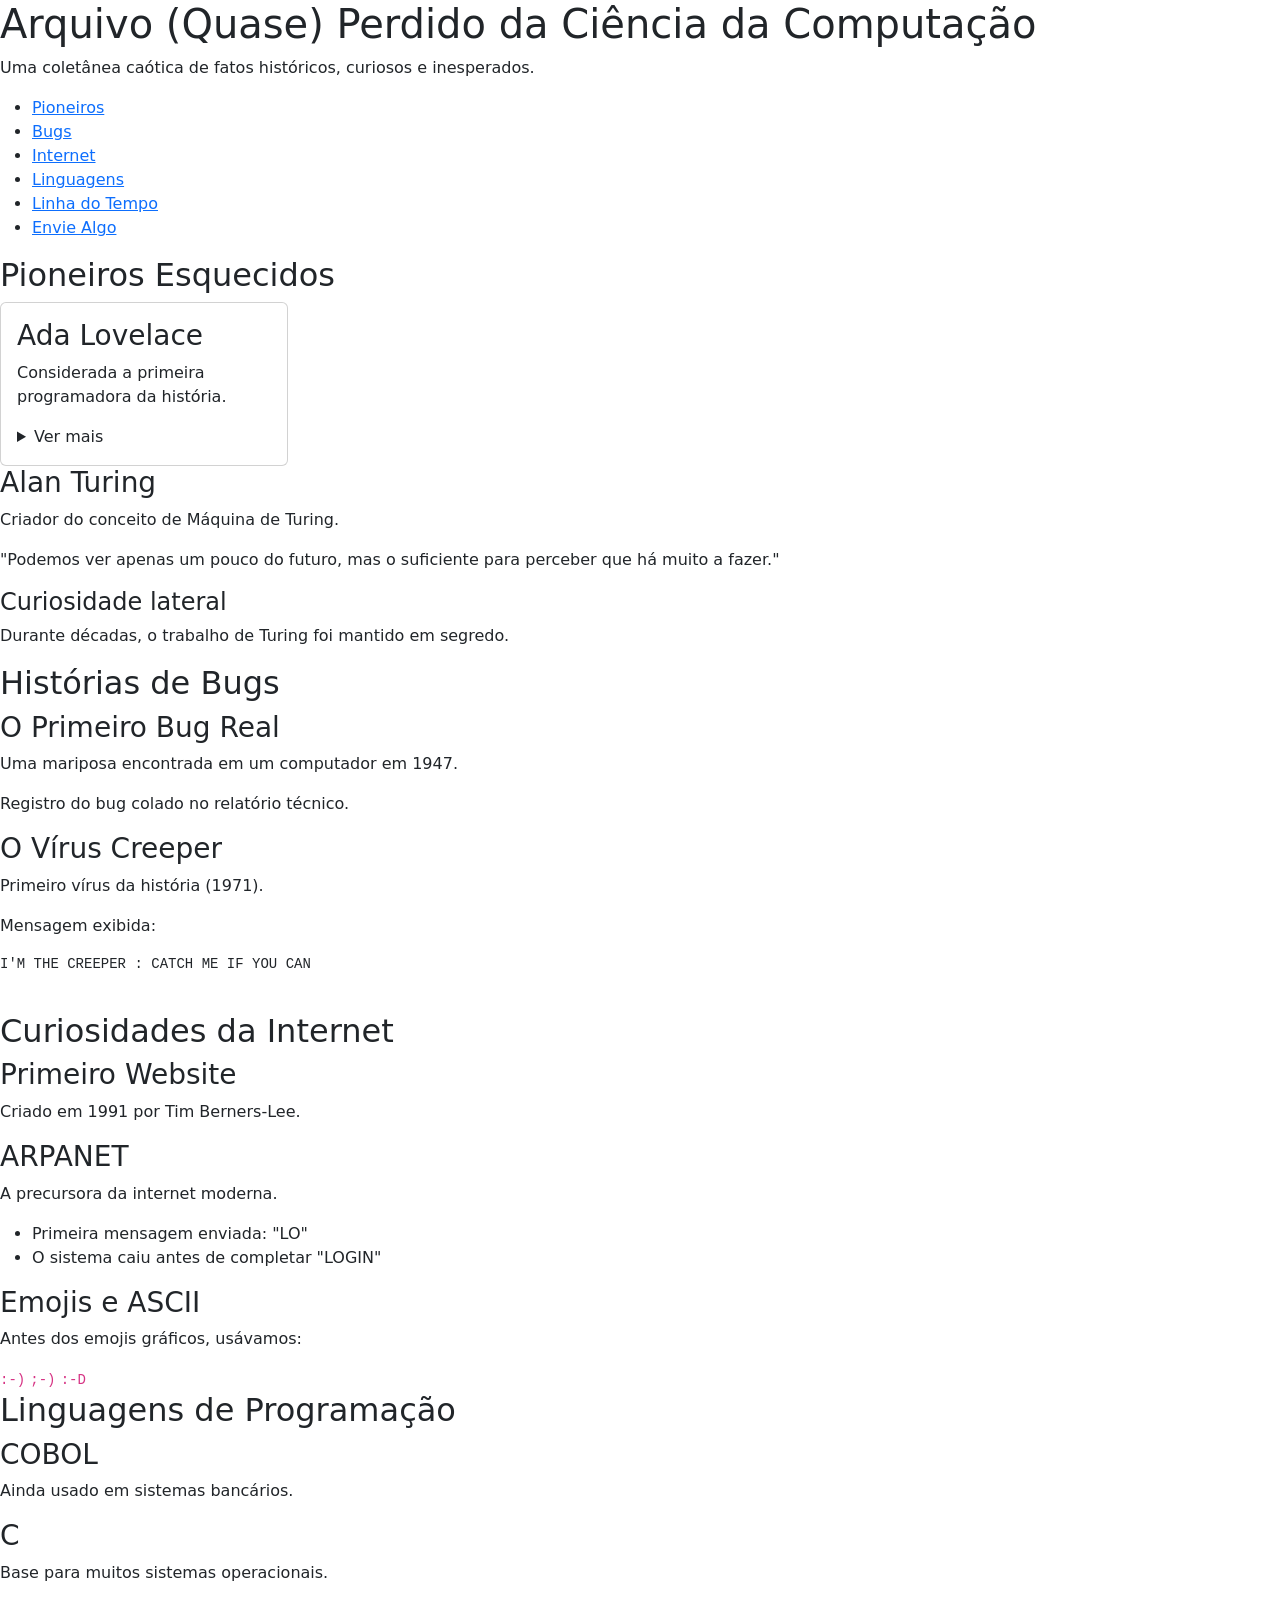
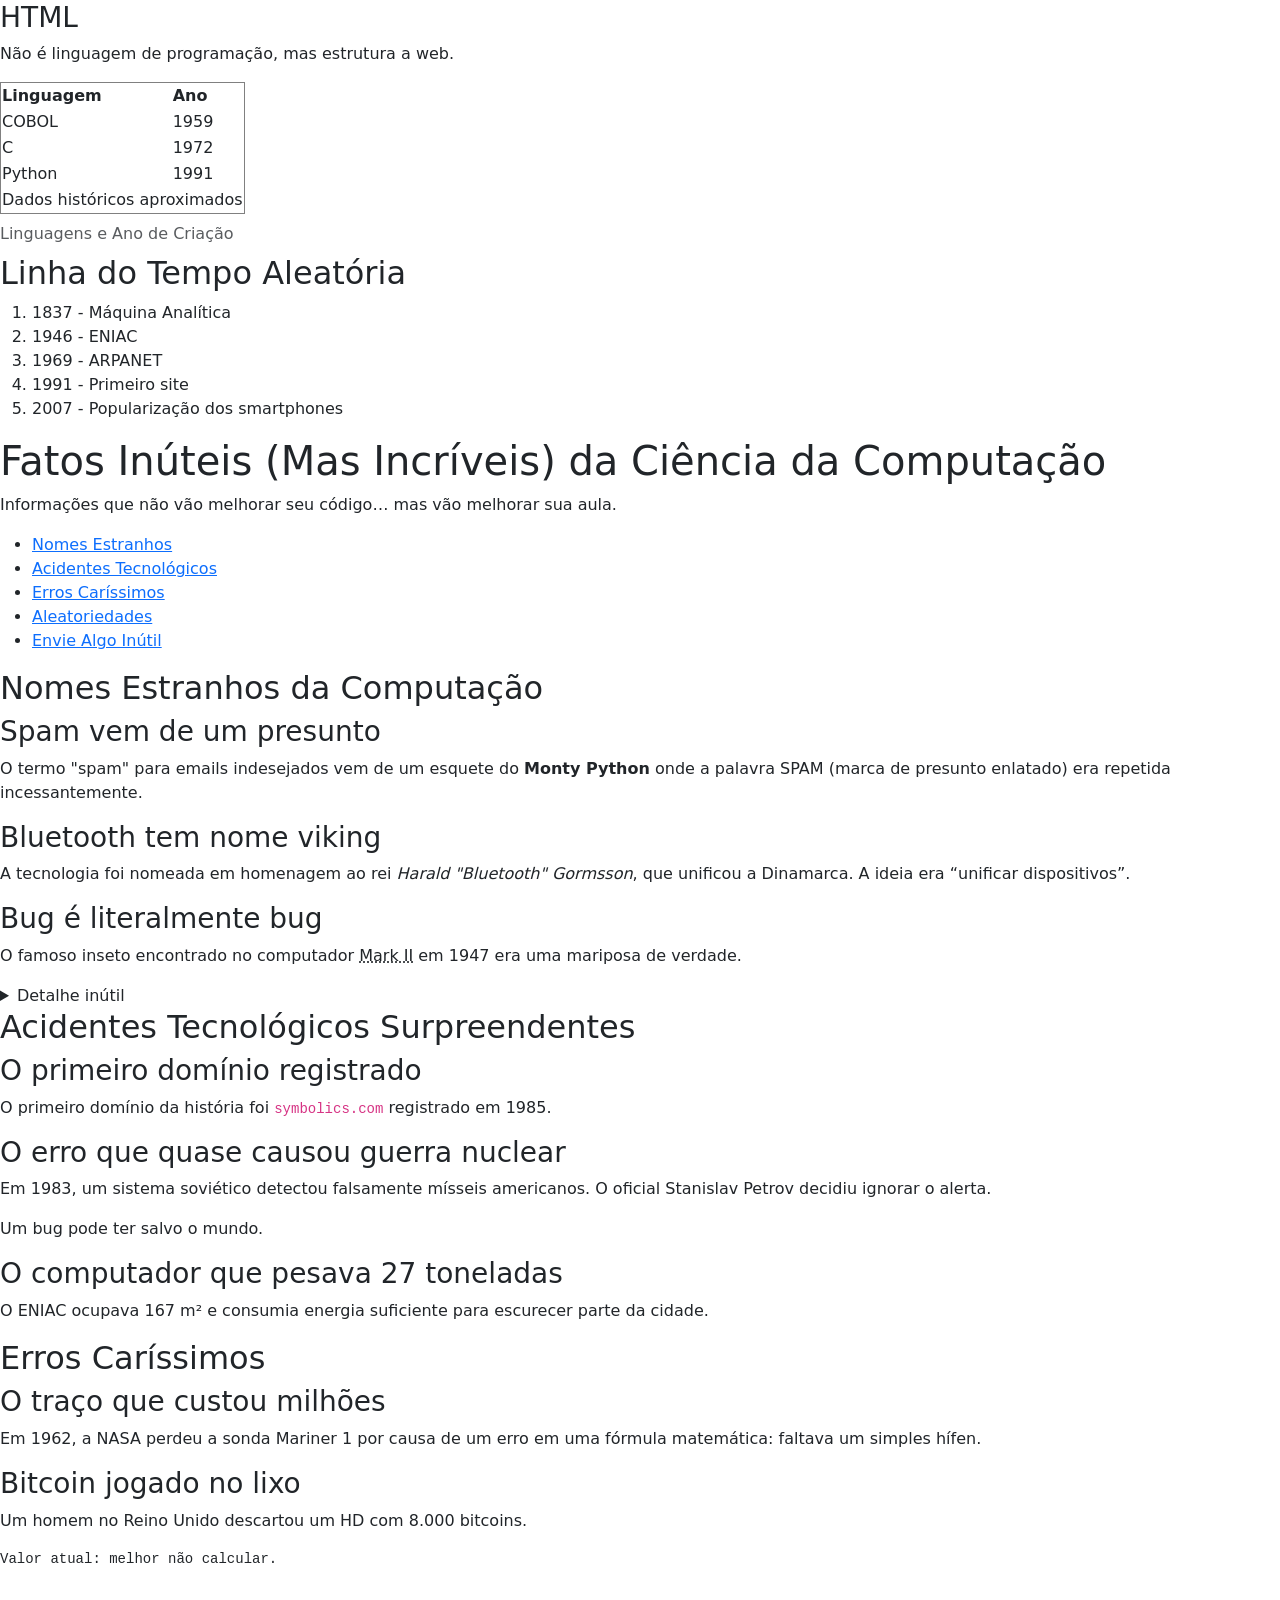
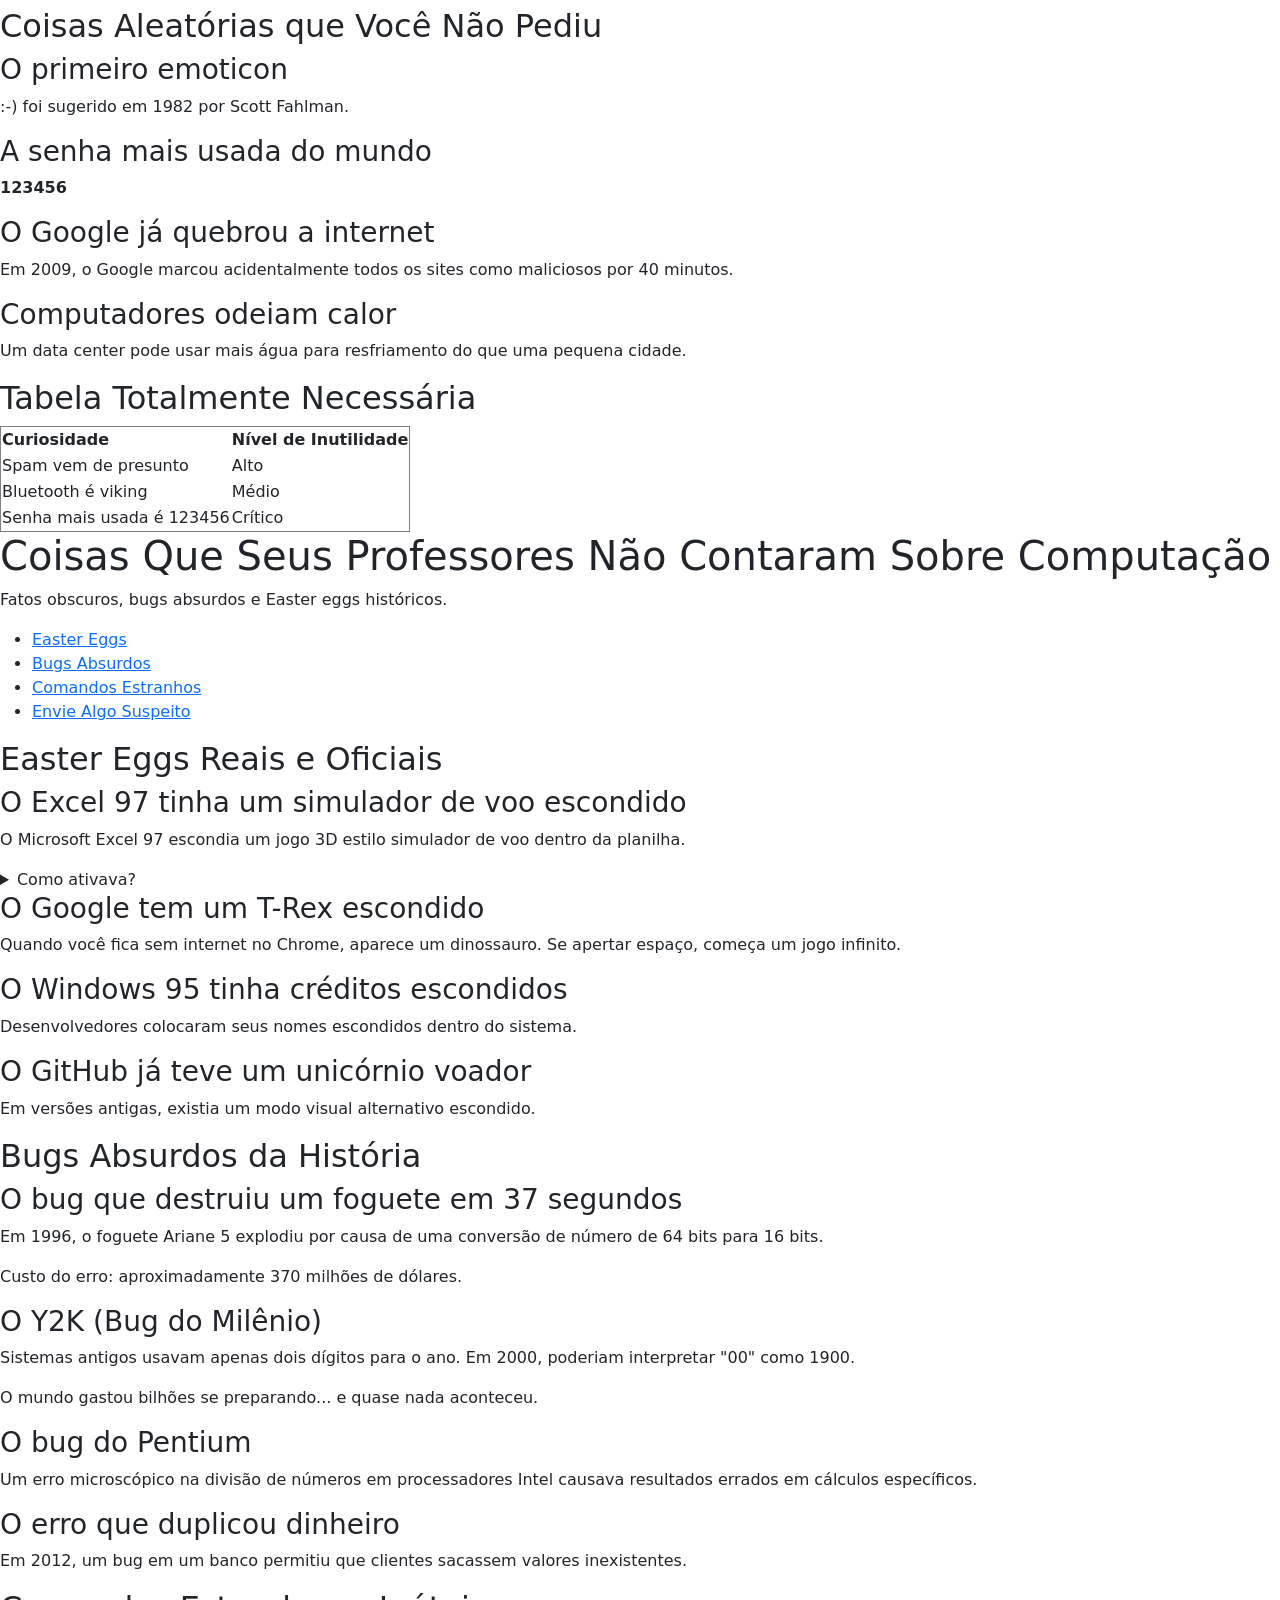
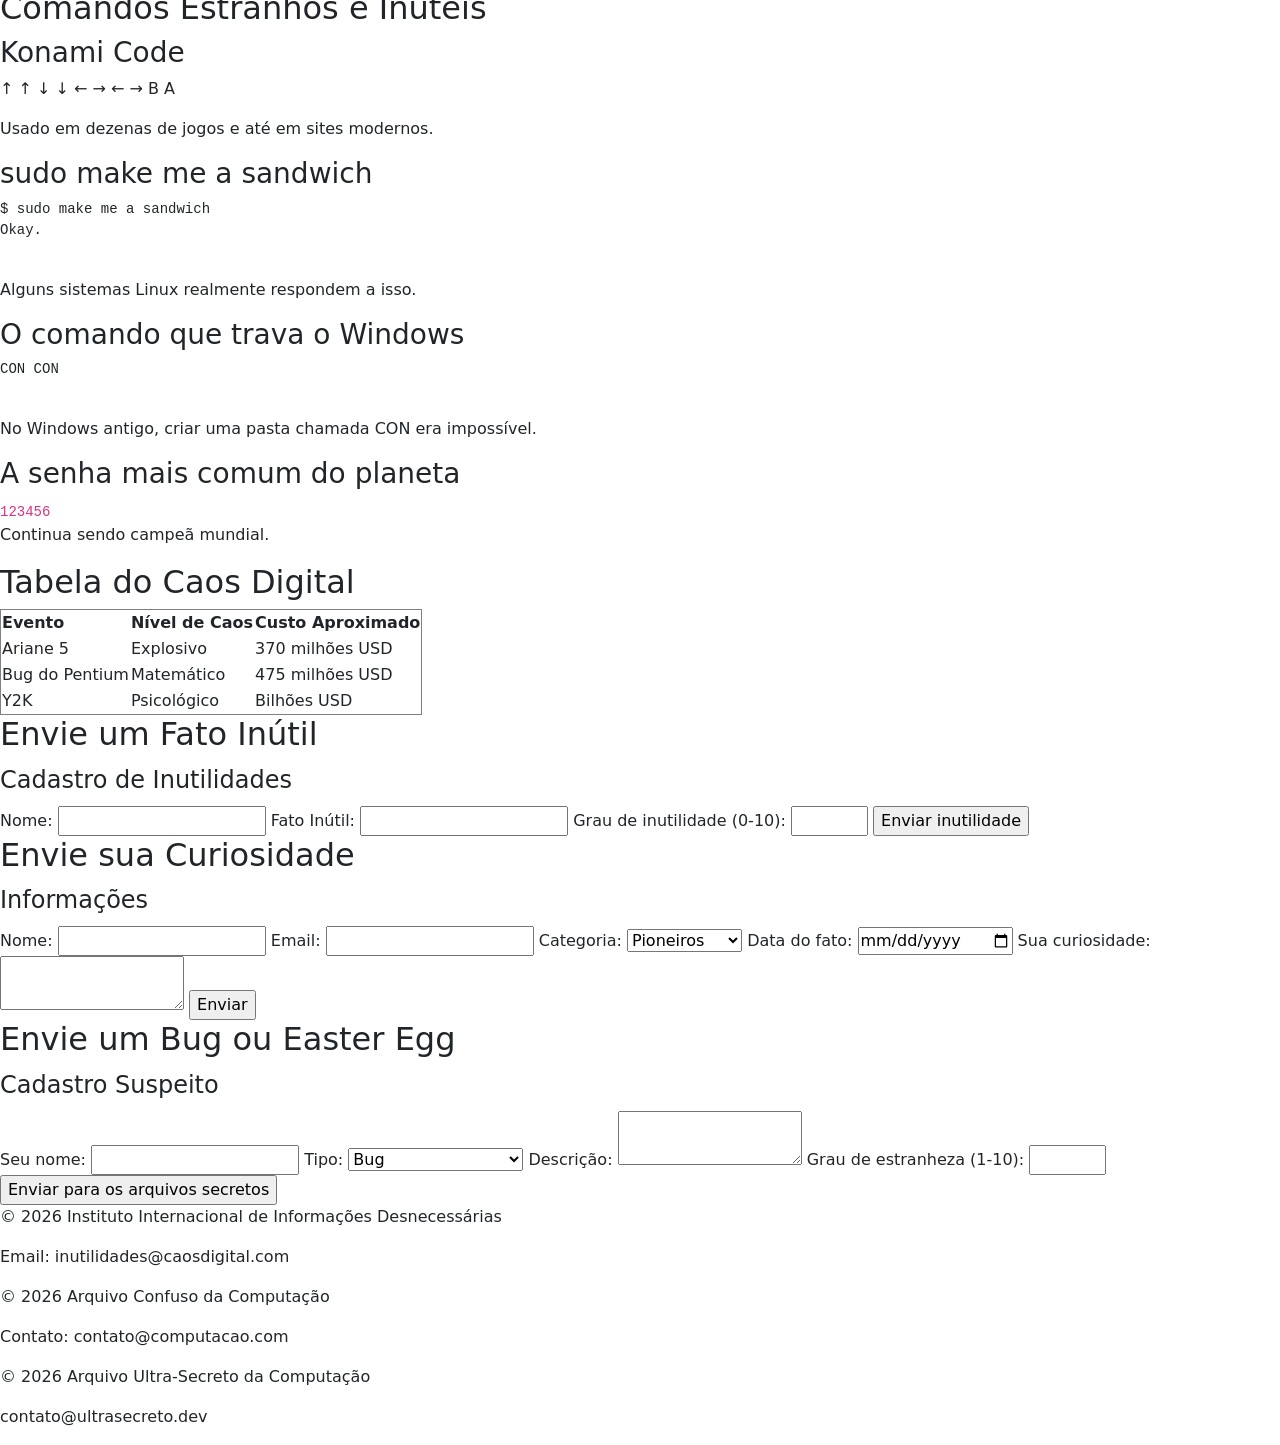
<file: atividade-03c/main.html>
<!DOCTYPE html>
<html lang="pt-br">
<head>
    <meta charset="UTF-8">
    <meta name="description" content="Curiosidades e fatos históricos da Ciência da Computação">
    <meta name="author" content="Portal Computação">
    <meta name="viewport" content="width=device-width, initial-scale=1.0">
    <title>Arquivo Confuso da Computação</title>

    <link href="https://cdn.jsdelivr.net/npm/bootstrap@5.3.8/dist/css/bootstrap.min.css" rel="stylesheet" integrity="sha384-sRIl4kxILFvY47J16cr9ZwB07vP4J8+LH7qKQnuqkuIAvNWLzeN8tE5YBujZqJLB" crossorigin="anonymous">
    <script src="https://cdn.jsdelivr.net/npm/bootstrap@5.3.8/dist/js/bootstrap.bundle.min.js" integrity="sha384-FKyoEForCGlyvwx9Hj09JcYn3nv7wiPVlz7YYwJrWVcXK/BmnVDxM+D2scQbITxI" crossorigin="anonymous"></script>

    <link rel="stylesheet"href="https://cdn.jsdelivr.net/npm/bootstrap@5.3.8/dist/css/bootstrap.min.css">

</head>

<body>

<div id="pagina">
    <header id="topo">
        <h1>Arquivo (Quase) Perdido da Ciência da Computação</span></h1>
        <p>Uma coletânea caótica de fatos históricos, curiosos e inesperados.</p>
    </header>

    <nav id="menu-principal">
        <ul>
            <li><a href="#pioneiros">Pioneiros</a></li>
            <li><a href="#bugs">Bugs</a></li>
            <li><a href="#internet">Internet</a></li>
            <li><a href="#linguagens">Linguagens</a></li>
            <li><a href="#linha-do-tempo">Linha do Tempo</a></li>
            <li><a href="#formulario">Envie Algo</a></li>
        </ul>
    </nav>

    <main>

        <section id="pioneiros">
            <h2>Pioneiros Esquecidos</h2>
            
            <div class="card" style="width: 18rem;">
                <article class="card-body">
                    <h3 class="card-title">Ada Lovelace</h3>
                    <p>Considerada a primeira programadora da história.</p>
                    <details>
                        <summary>Ver mais</summary>
                        <p>Ela escreveu um algoritmo para a Máquina Analítica no século XIX.</p>
                    </details>
                </article>
            </div>

            <article class="card-body">
                <h3>Alan Turing</h3>
                <p>Criador do conceito de Máquina de Turing.</p>
                <blockquote>
                    "Podemos ver apenas um pouco do futuro, mas o suficiente para perceber que há muito a fazer."
                </blockquote>
            </article>

            <aside>
                <h4>Curiosidade lateral</h4>
                <p>Durante décadas, o trabalho de Turing foi mantido em segredo.</p>
            </aside>
        </section>

        <section id="bugs">
            <h2>Histórias de Bugs</h2>

            <article>
                <h3>O Primeiro Bug Real</h3>
                <p>Uma mariposa encontrada em um computador em 1947.</p>
                <figure>
                    <figcaption>Registro do bug colado no relatório técnico.</figcaption>
                </figure>
            </article>

            <article>
                <h3>O Vírus Creeper</h3>
                <p>Primeiro vírus da história (1971).</p>
                <p>Mensagem exibida:</p>
                <pre>
I'M THE CREEPER : CATCH ME IF YOU CAN
                </pre>
            </article>
        </section>

        <section id="internet">
            <h2>Curiosidades da Internet</h2>

            <article>
                <h3>Primeiro Website</h3>
                <p>Criado em 1991 por Tim Berners-Lee.</p>
            </article>

            <article>
                <h3>ARPANET</h3>
                <p>A precursora da internet moderna.</p>
                <ul>
                    <li>Primeira mensagem enviada: "LO"</li>
                    <li>O sistema caiu antes de completar "LOGIN"</li>
                </ul>
            </article>

            <article>
                <h3>Emojis e ASCII</h3>
                <p>Antes dos emojis gráficos, usávamos:</p>
                <code>:-)</code>
                <code>;-)</code>
                <code>:-D</code>
            </article>
        </section>

        <section id="linguagens">
            <h2>Linguagens de Programação</h2>

            <article>
                <h3>COBOL</h3>
                <p>Ainda usado em sistemas bancários.</p>
            </article>

            <article>
                <h3>C</h3>
                <p>Base para muitos sistemas operacionais.</p>
            </article>

            <article>
                <h3>HTML</h3>
                <p>Não é linguagem de programação, mas estrutura a web.</p>
            </article>

            <div>
                <table border="1">
                    <caption>Linguagens e Ano de Criação</caption>
                    <thead>
                        <tr>
                            <th>Linguagem</th>
                            <th>Ano</th>
                        </tr>
                    </thead>
                    <tbody>
                        <tr>
                            <td>COBOL</td>
                            <td>1959</td>
                        </tr>
                        <tr>
                            <td>C</td>
                            <td>1972</td>
                        </tr>
                        <tr>
                            <td>Python</td>
                            <td>1991</td>
                        </tr>
                    </tbody>
                    <tfoot>
                        <tr>
                            <td colspan="2">Dados históricos aproximados</td>
                        </tr>
                    </tfoot>
                </table>
            </div>
        </section>

        <section id="linha-do-tempo">
            <h2>Linha do Tempo Aleatória</h2>

            <ol>
                <li>1837 - Máquina Analítica</li>
                <li>1946 - ENIAC</li>
                <li>1969 - ARPANET</li>
                <li>1991 - Primeiro site</li>
                <li>2007 - Popularização dos smartphones</li>
            </ol>
        </section>


</div>


<header>
    <h1>Fatos Inúteis (Mas Incríveis) da Ciência da Computação</h1>
    <p>Informações que não vão melhorar seu código… mas vão melhorar sua aula.</p>
</header>

<nav>
    <ul>
        <li><a href="#nomes">Nomes Estranhos</a></li>
        <li><a href="#acidentes">Acidentes Tecnológicos</a></li>
        <li><a href="#dinheiro">Erros Caríssimos</a></li>
        <li><a href="#aleatorio">Aleatoriedades</a></li>
        <li><a href="#form">Envie Algo Inútil</a></li>
    </ul>
</nav>



<section id="nomes">
    <h2>Nomes Estranhos da Computação</h2>

    <article>
        <h3>Spam vem de um presunto</h3>
        <p>
            O termo "spam" para emails indesejados vem de um esquete do 
            <strong>Monty Python</strong> onde a palavra SPAM (marca de presunto enlatado) 
            era repetida incessantemente.
        </p>
    </article>

    <article>
        <h3>Bluetooth tem nome viking</h3>
        <p>
            A tecnologia foi nomeada em homenagem ao rei 
            <em>Harald "Bluetooth" Gormsson</em>, que unificou a Dinamarca.
            A ideia era “unificar dispositivos”.
        </p>
    </article>

    <article>
        <h3>Bug é literalmente bug</h3>
        <p>
            O famoso inseto encontrado no computador 
            <abbr title="Harvard Mark II">Mark II</abbr> em 1947 
            era uma mariposa de verdade.
        </p>
        <details>
            <summary>Detalhe inútil</summary>
            <p>O inseto ainda está preservado em um museu.</p>
        </details>
    </article>

</section>


<section id="acidentes">

    <h2>Acidentes Tecnológicos Surpreendentes</h2>

    <article>
        <h3>O primeiro domínio registrado</h3>
        <p>
            O primeiro domínio da história foi 
            <code>symbolics.com</code> registrado em 1985.
        </p>
    </article>

    <article>
        <h3>O erro que quase causou guerra nuclear</h3>
        <p>
            Em 1983, um sistema soviético detectou falsamente mísseis americanos.
            O oficial Stanislav Petrov decidiu ignorar o alerta.
        </p>
        <blockquote>
            Um bug pode ter salvo o mundo.
        </blockquote>
    </article>

    <article>
        <h3>O computador que pesava 27 toneladas</h3>
        <p>
            O ENIAC ocupava 167 m² e consumia energia suficiente para escurecer parte da cidade.
        </p>
    </article>

</section>


<section id="dinheiro">

    <h2>Erros Caríssimos</h2>

    <article>
        <h3>O traço que custou milhões</h3>
        <p>
            Em 1962, a NASA perdeu a sonda Mariner 1 por causa de um erro em uma fórmula matemática:
            faltava um simples hífen.
        </p>
    </article>

    <article>
        <h3>Bitcoin jogado no lixo</h3>
        <p>
            Um homem no Reino Unido descartou um HD com 8.000 bitcoins.
        </p>
        <pre>
Valor atual: melhor não calcular.
        </pre>
    </article>

</section>


<section id="aleatorio">

    <h2>Coisas Aleatórias que Você Não Pediu</h2>

    <article>
        <h3>O primeiro emoticon</h3>
        <p>
            :-) foi sugerido em 1982 por Scott Fahlman.
        </p>
    </article>

    <article>
        <h3>A senha mais usada do mundo</h3>
        <p><strong>123456</strong></p>
    </article>

    <article>
        <h3>O Google já quebrou a internet</h3>
        <p>
            Em 2009, o Google marcou acidentalmente todos os sites como maliciosos por 40 minutos.
        </p>
    </article>

    <article>
        <h3>Computadores odeiam calor</h3>
        <p>
            Um data center pode usar mais água para resfriamento do que uma pequena cidade.
        </p>
    </article>

</section>


<section>

    <h2>Tabela Totalmente Necessária</h2>

    <table border="1">
        <tr>
            <th>Curiosidade</th>
            <th>Nível de Inutilidade</th>
        </tr>
        <tr>
            <td>Spam vem de presunto</td>
            <td>Alto</td>
        </tr>
        <tr>
            <td>Bluetooth é viking</td>
            <td>Médio</td>
        </tr>
        <tr>
            <td>Senha mais usada é 123456</td>
            <td>Crítico</td>
        </tr>
    </table>

</section>

<header>
    <h1>Coisas Que Seus Professores Não Contaram Sobre Computação</h1>
    <p>Fatos obscuros, bugs absurdos e Easter eggs históricos.</p>
</header>

<nav>
    <ul>
        <li><a href="#easter-eggs">Easter Eggs</a></li>
        <li><a href="#bugs-absurdos">Bugs Absurdos</a></li>
        <li><a href="#comandos-secretos">Comandos Estranhos</a></li>
        <li><a href="#formulario-secreto">Envie Algo Suspeito</a></li>
    </ul>
</nav>


<section id="easter-eggs">

    <h2>Easter Eggs Reais e Oficiais</h2>

    <article>
        <h3>O Excel 97 tinha um simulador de voo escondido</h3>
        <p>
            O Microsoft Excel 97 escondia um jogo 3D estilo simulador de voo 
            dentro da planilha.
        </p>
        <details>
            <summary>Como ativava?</summary>
            <p>Era preciso selecionar células específicas e usar combinações absurdas de teclado.</p>
        </details>
    </article>

    <article>
        <h3>O Google tem um T-Rex escondido</h3>
        <p>
            Quando você fica sem internet no Chrome, aparece um dinossauro.
            Se apertar espaço, começa um jogo infinito.
        </p>
    </article>

    <article>
        <h3>O Windows 95 tinha créditos escondidos</h3>
        <p>
            Desenvolvedores colocaram seus nomes escondidos dentro do sistema.
        </p>
    </article>

    <article>
        <h3>O GitHub já teve um unicórnio voador</h3>
        <p>
            Em versões antigas, existia um modo visual alternativo escondido.
        </p>
    </article>

</section>



<section id="bugs-absurdos">

    <h2>Bugs Absurdos da História</h2>

    <article>
        <h3>O bug que destruiu um foguete em 37 segundos</h3>
        <p>
            Em 1996, o foguete Ariane 5 explodiu por causa de uma conversão de número
            de 64 bits para 16 bits.
        </p>
        <blockquote>
            Custo do erro: aproximadamente 370 milhões de dólares.
        </blockquote>
    </article>

    <article>
        <h3>O Y2K (Bug do Milênio)</h3>
        <p>
            Sistemas antigos usavam apenas dois dígitos para o ano.
            Em 2000, poderiam interpretar "00" como 1900.
        </p>
        <p>
            O mundo gastou bilhões se preparando... e quase nada aconteceu.
        </p>
    </article>

    <article>
        <h3>O bug do Pentium</h3>
        <p>
            Um erro microscópico na divisão de números em processadores Intel
            causava resultados errados em cálculos específicos.
        </p>
    </article>

    <article>
        <h3>O erro que duplicou dinheiro</h3>
        <p>
            Em 2012, um bug em um banco permitiu que clientes sacassem valores inexistentes.
        </p>
    </article>

</section>



<section id="comandos-secretos">

    <h2>Comandos Estranhos e Inúteis</h2>

    <article>
        <h3>Konami Code</h3>
        <p>
            ↑ ↑ ↓ ↓ ← → ← → B A
        </p>
        <p>
            Usado em dezenas de jogos e até em sites modernos.
        </p>
    </article>

    <article>
        <h3>sudo make me a sandwich</h3>
        <pre>
$ sudo make me a sandwich
Okay.
        </pre>
        <p>Alguns sistemas Linux realmente respondem a isso.</p>
    </article>

    <article>
        <h3>O comando que trava o Windows</h3>
        <pre>
CON CON
        </pre>
        <p>
            No Windows antigo, criar uma pasta chamada CON era impossível.
        </p>
    </article>

    <article>
        <h3>A senha mais comum do planeta</h3>
        <code>123456</code>
        <p>
            Continua sendo campeã mundial.
        </p>
    </article>

</section>



<section>

    <h2>Tabela do Caos Digital</h2>

    <table border="1">
        <tr>
            <th>Evento</th>
            <th>Nível de Caos</th>
            <th>Custo Aproximado</th>
        </tr>
        <tr>
            <td>Ariane 5</td>
            <td>Explosivo</td>
            <td>370 milhões USD</td>
        </tr>
        <tr>
            <td>Bug do Pentium</td>
            <td>Matemático</td>
            <td>475 milhões USD</td>
        </tr>
        <tr>
            <td>Y2K</td>
            <td>Psicológico</td>
            <td>Bilhões USD</td>
        </tr>
    </table>

</section>


<section id="form">

    <h2>Envie um Fato Inútil</h2>

    <form>
        <fieldset>
            <legend>Cadastro de Inutilidades</legend>

            <label>Nome:</label>
            <input type="text" name="nome">

            <label>Fato Inútil:</label>
            <input type="text" name="fato">

            <label>Grau de inutilidade (0-10):</label>
            <input type="number" name="grau" min="0" max="10">

            <input type="submit" value="Enviar inutilidade">
        </fieldset>
    </form>
    
</section>
 <section id="formulario">
            <h2>Envie sua Curiosidade</h2>

            <form>
                <fieldset>
                    <legend>Informações</legend>

                    <label>Nome:</label>
                    <input type="text" name="nome">

                    <label>Email:</label>
                    <input type="email" name="email">

                    <label>Categoria:</label>
                    <select name="categoria">
                        <option>Pioneiros</option>
                        <option>Bugs</option>
                        <option>Internet</option>
                        <option>Linguagens</option>
                    </select>

                    <label>Data do fato:</label>
                    <input type="date" name="data">

                    <label>Sua curiosidade:</label>
                    <textarea name="curiosidade"></textarea>

                    <input type="submit" value="Enviar">
                </fieldset>
            </form>
        </section>

    
<section id="formulario-secreto">

    <h2>Envie um Bug ou Easter Egg</h2>

    <form>
        <fieldset>
            <legend>Cadastro Suspeito</legend>

            <label>Seu nome:</label>
            <input type="text" name="nome">

            <label>Tipo:</label>
            <select name="tipo">
                <option>Bug</option>
                <option>Easter Egg</option>
                <option>Comando estranho</option>
            </select>

            <label>Descrição:</label>
            <textarea name="descricao"></textarea>

            <label>Grau de estranheza (1-10):</label>
            <input type="number" min="1" max="10">

            <input type="submit" value="Enviar para os arquivos secretos">
        </fieldset>
    </form>

</section>


</main>
</body>
<footer>
    <p>© 2026 Instituto Internacional de Informações Desnecessárias</p>
    <address>Email: inutilidades@caosdigital.com</address>
      <p>&copy; 2026 Arquivo Confuso da Computação</p>
        <address>
            Contato: contato@computacao.com
        </address>
         <p>© 2026 Arquivo Ultra-Secreto da Computação</p>
    <address>contato@ultrasecreto.dev</address>
</footer>

</div>

</body>
</html>
</file>
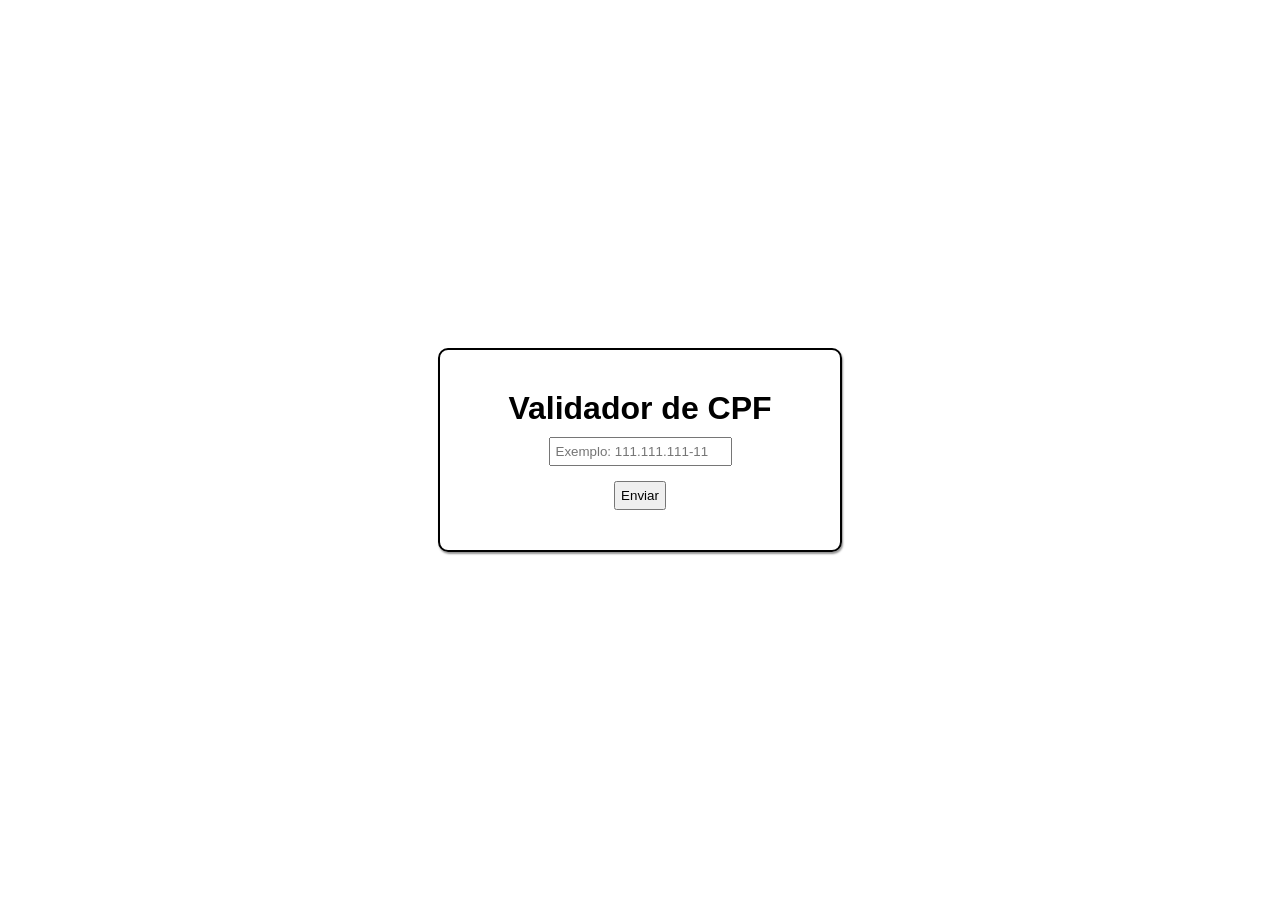
<file: lista-01/exc001/main.html>
<!DOCTYPE html>
<html lang="pt-BR">
<head>
    <meta charset="UTF-8">
    <meta name="viewport" content="width=device-width, initial-scale=1.0">
    <title>Exercício 01</title>
    <link rel="stylesheet" href="style.css">
</head>
<body>
    <div id="container">
        <div id="box">
            <h1>Validador de CPF</h1>
            <label for="icpf"></label>
            <input type="text" id="cpf" name="icpf" placeholder="Exemplo: 111.111.111-11">
            <button onclick="enviar()" id="btnEnviar">Enviar</button>
        </div>
    </div>
    <script src="script.js"></script>
</body>
</html>
</file>
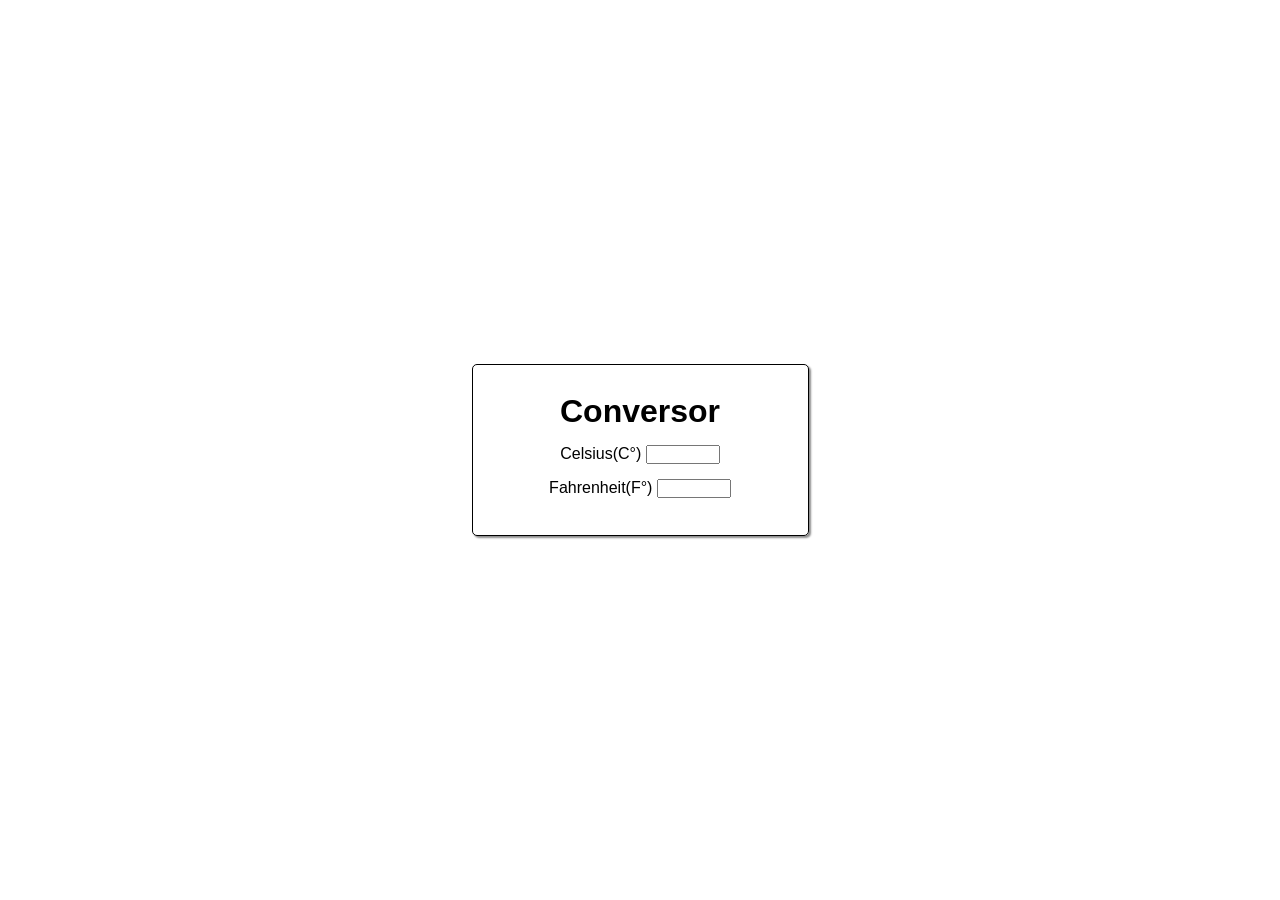
<file: lista-01/exc002/main.html>
<!DOCTYPE html>
<html lang="en">
<head>
    <meta charset="UTF-8">
    <meta name="viewport" content="width=device-width, initial-scale=1.0">
    <title>Exercício 02</title>
    <link rel="stylesheet" href="style.css">
</head>
<body>
    <div id="container">
        <div id="box">
            <h1>Conversor</h1>
            <div class="bloco">
                <label for="icelsius">Celsius(C°)</label>
                <input type="number" id="celsius" name="icelsius">
            </div>
            <div class="bloco">
                <label for="ifahrenheit">Fahrenheit(F°)</label>
                <input type="number" id="fahrenheit" name="ifahrenheit">
            </div>
        </div>
    </div>
    <script src="script.js"></script>   
</body>
</html>
</file>
<file: lista-01/exc001/style.css>
@charset "UTF-8";

* {
    margin: 0px;
    padding: 0px;
}

body {
    font-family: Arial, Helvetica, sans-serif;
}

div#container {
    width: 100vw;
    height: 100vh;
    display: flex;
    flex-direction: row;
    justify-content: center;
    align-items: center;
}

div#box {
    display: flex;    
    flex-direction: column;
    justify-content: center;
    align-items: center;

    width: 400px;
    height: 200px;

    border: 2px solid black;
    border-radius: 10px;
    box-shadow: 1px 2px 2px rgba(0, 0, 0, 0.425);
}

input {
    padding: 5px;
    margin-top: 10px;
}

button#btnEnviar {
    padding: 5px;
    margin-top: 15px;
}
</file>
<file: atividade-02/estilo/style.css>
@charset "UTF-8";

:root {
    --cor0: #9e9080;
    --cor1: #A58762;
    --cor2: #8e7658;
    --cor3: #6B573F;
    --cor4: #413C36;
    --cor5: #332E29;

    --fonte-padrao: Arial, Verdana, Helvetica, sans-serif;
    --fonte-destaque: "Bebas Neue", sans-serif;
}

body {
    background-color: var(--cor0);
    font-family: var(--fonte-padrao);
}

* {
    margin: 0px;
    padding: 0px;
}

header {
    background-image: linear-gradient(to bottom, var(--cor2), var(--cor5));
    text-align: center;
    min-height: 150px;
    padding-top: 20px;
    padding-bottom: 0px;
}

header > h1 {
    color: white;
    font-family: var(--fonte-destaque);
    font-size: 3em;
    font-weight: normal;
    margin-bottom: 20px;
    text-shadow: 2px 2px 0px rgba(0, 0, 0, 0.267);
}

header > p {
    font-family: var(--fonte-padrao);
    font-size: 1.2em;
    color: white;
    padding-right: 10px;
    padding-left: 10px;
    margin: auto;
    margin-bottom: 20px;
    text-shadow: 2px 2px 0px rgba(0, 0, 0, 0.315);
}

nav {
    background-color: var(--cor5);
    padding: 10px;
    box-shadow: 0px 7px 7px rgba(0, 0, 0, 0.192);
}

nav > a {
    color: var(--cor1);
    padding: 10px;
    border-radius: 5px;
    font-weight: bold;
    text-decoration: none;
    transition-duration: .3s;
}

nav > a:hover {
    background-color: var(--cor3);
    color: var(--cor5);
}

main {
    background-color: white;
    min-width: 300px;
    max-width: 1000px;
    margin: auto;
    margin-bottom: 30px;
    padding: 20px;
    box-shadow: 0px 0px 10px rgba(0, 0, 0, 0.41);
    border-bottom-left-radius: 10px;
    border-bottom-right-radius: 10px;
}

main > article > h1 {
    color: var(--cor5);
    font-family: var(--fonte-destaque);
    font-size: 1.8em;
    font-weight: bolder; 
}

main > article > h2 {
    font-family: var(--fonte-destaque);
    color: var(--cor4);
    font-size: 1.3em;
    font-weight: normal;


    background-image: linear-gradient(to right, var(--cor1), transparent);
    text-indent: 8px;
}

main p {
    margin: 15px 0px;
    text-align: justify;
    text-indent: 30px;
    font-size: 1em;
    line-height: 2em;
}

main ul { 
    list-style-type: square;
    list-style-position: inside;
}

main strong{
    color: var(--cor4);
    font-weight: bold;
}

img {
  display: block;
  margin: 0 auto 20px auto; 
}

aside {
    text-align: justify;
    background-color: var(--cor2);
    padding: 25px;
    min-width: 300px;
    max-width: 1000px;
    margin-bottom: 20px;
    border-radius: 10px 0px;
    display: block;
    margin: 0 auto;
    box-shadow: 3px 3px 8px rgba(0, 0, 0, 0.280);
}

footer{
    background-color: var(--cor5);
    color: white;
    text-align: center;
    font-size: 0.8em;
    padding: 8px;
}

footer a {
    color: white;
    font-weight: bolder;
    text-decoration: none;
}

footer a:hover {
    text-decoration: underline;
    color: var(--cor1);
}

.button_voltar {
  font-family: var(--fonte-padrao);
  font-weight: bold;
  display: inline-block;
  padding: 8px 15px;
  background-color: var(--cor5);
  color: white;
  text-decoration: none;
  border-radius: 5px;
  margin: 25px 0px 0px 25px;
  box-shadow: 0px 7px 7px rgba(0, 0, 0, 0.192);
}

 .button_voltar:hover {
    background-color: var(--cor3);
    color: var(--cor5);
}

#exercicios > h2{
    font-family: var(--fonte-destaque);
    color: var(--cor4);
    font-size: 1.3em;
    font-weight: normal;


    background-image: linear-gradient(to right, var(--cor1), transparent);
    text-indent: 8px;
}
</file>
<file: atividade-03 copy/estilo/style.css>
@charset "UTF-8";

/* ============================
    Variáveis de cores e fontes
===============================*/
:root {
    --cor01: #e5e4de;
    --cor02: #c7c6c5;
    --cor03: #969593;
    --cor04: #363636a9;
    --cor05: #171717a9;

    --fonte-apagada: 'Apagado', Times, serif;
    --fonte-destaque: "Anta", sans-serif;;
    --fonte-padrao: Arial, Verdana, Helvetica, sans-serif;
}
</file>
<file: lista-01/exc002/style.css>
* {
    margin: 0px;
    padding: 0px;
}

body {
    font-family: Arial, Helvetica, sans-serif;
}

#container {
    width: 100vw;
    height: 100vh;

    display: flex;
    flex-direction: row;
    justify-content: center;
    align-items: center;
}

#box {
    width: 295px;
    height: 140px;

    display: flex;    
    flex-direction: column;
    justify-content: center;
    align-items: center;

    box-shadow: 2px 2px 2px rgba(0, 0, 0, 0.45);
    border: 1px solid black;
    border-radius: 5px;
    padding: 10px 20px 20px 20px;
}

#container > #box > h1 {
    margin-bottom: 15px;
}

#celsius {
    margin-bottom: 15px;
}

#celsius, #fahrenheit {
    width: 70px;
}
</file>
